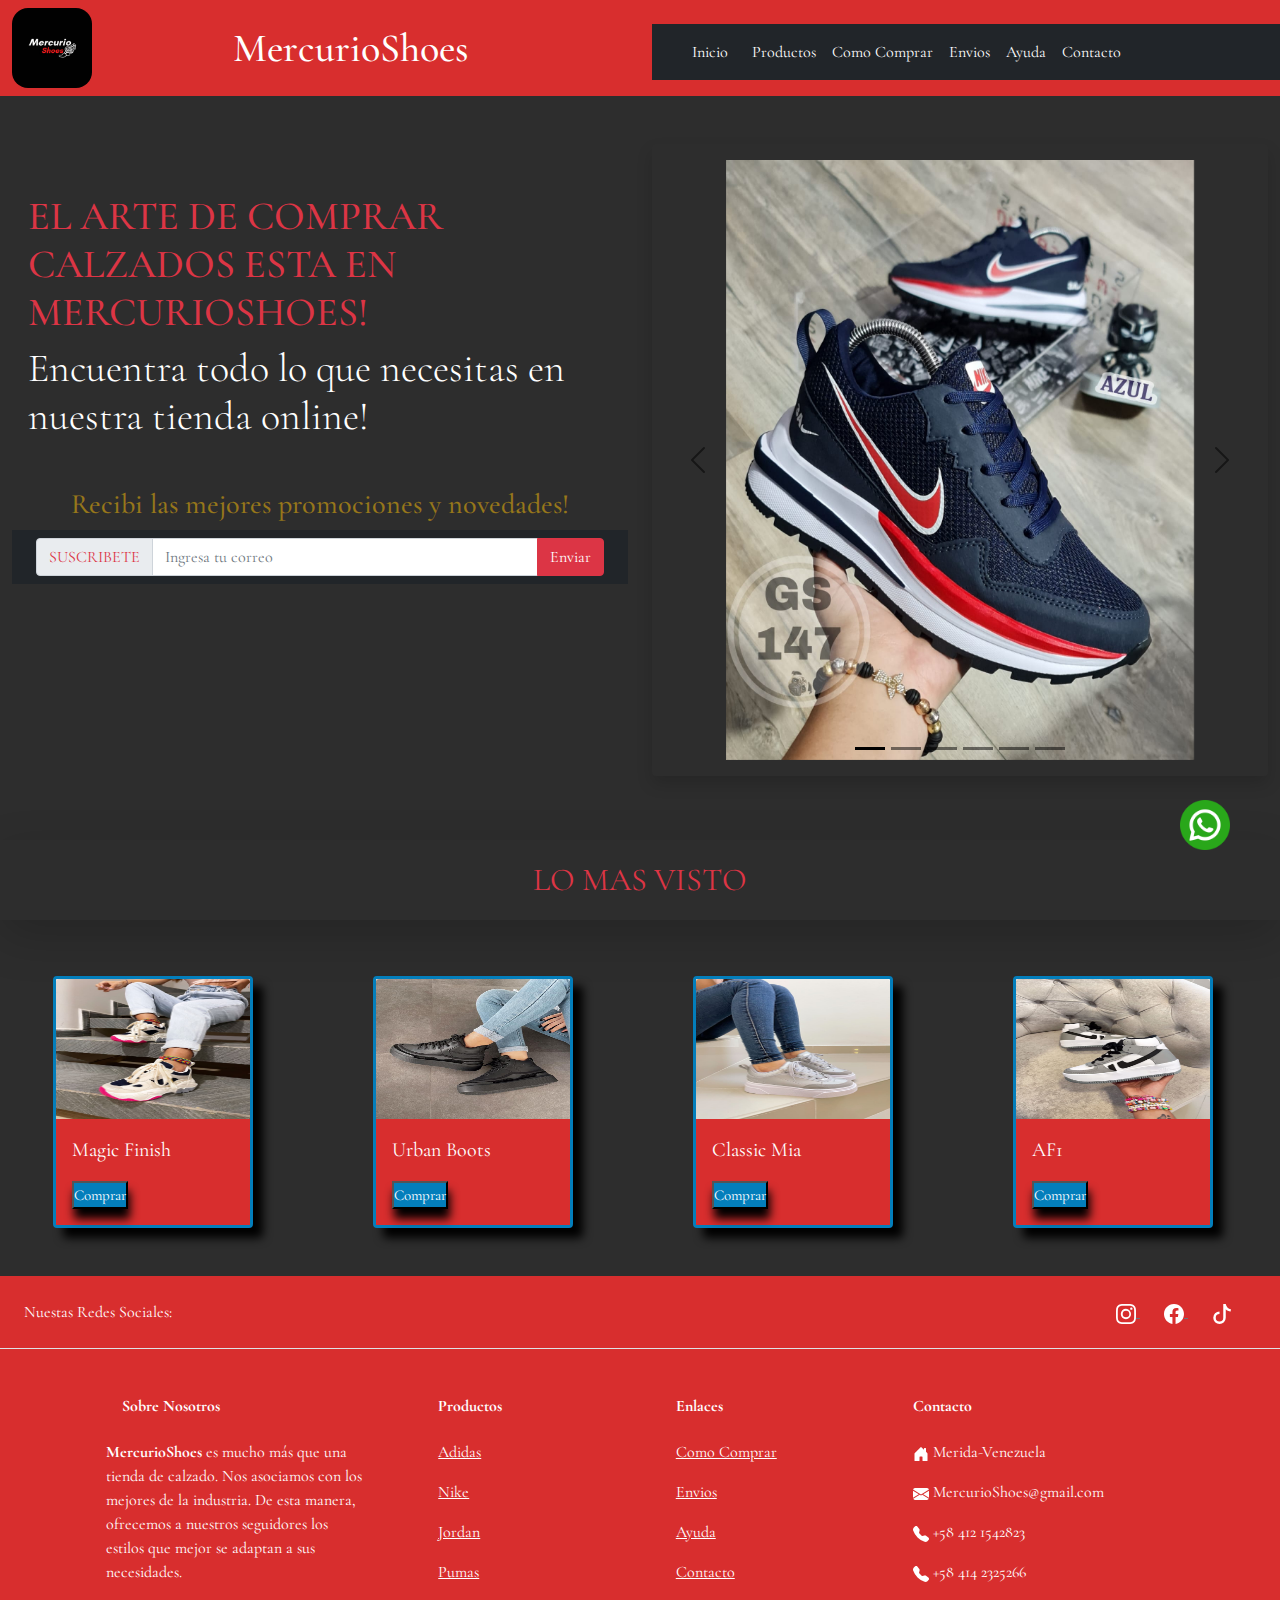
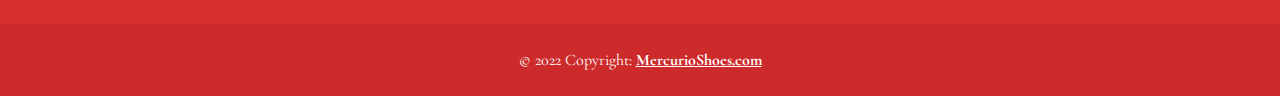
<file: index.html>
<!doctype html>
<html lang="en">
  <head>
    <!-- Required meta tags -->
    <meta charset="utf-8">
    <meta name="viewport" content="width=device-width, initial-scale=1">

    <!-- Bootstrap CSS -->
    <link href="css/bootstrap.min.css" rel="stylesheet">
    <link rel="stylesheet" href="scss/estilos.css">
    <link rel="stylesheet" href="https://cdn.jsdelivr.net/npm/bootstrap-icons@1.8.1/font/bootstrap-icons.css">
<link href="https://fonts.googleapis.com/css2?family=Cormorant+Garamond:ital,wght@0,400;1,300&family=Hubballi&family=Indie+Flower&family=Neucha&family=Permanent+Marker&family=Sacramento&family=Titillium+Web:ital,wght@1,200&display=swap" rel="stylesheet"> 
  <meta name="title" content="MercurioShoes - Calzado deportivo calzado urbano para vestir diario">
  <meta name="description" content="Bienvenido al sitio oficial de Mercurioshoes. Encontrá en esta tienda online zapatillas deportivas,urbanas,casules, creados con tecnología y diseño. ¡Conoce más!">
  <meta name="keyword" content="Mercurioshoes deporte, urbano, casual, zapatillas, botas, calzado, nike, adidas, jordan, futbol basquet, tennis, vestir, moda, estilos. En mercurioShoes tenemos las mejores variedades y amplio stock.">
  <link rel="icon" type="image/png" sizes="32x32" href="imag/icono/favicon.png">
    <title>MercurioShoes - Calzado deportivo calzado urbano para vestir diario</title>
   </head> 
 
   
   <body>

   <div class="encabezado">
   <header class="row">

    <header class="col-md-2">
    <img class="logo img-fluid" src="imag/MercurioShoes.jpg" alt="logo">
    </header>


     <header class="col-md-4">
      <h1 class="texto ps-3 pt-3 mt-2 text-start">MercurioShoes</h1>
     </header>

     <header class="col-md-6">
      <nav class="navbar navbar-expand-lg navbar-light bg-dark mt-4 mb-3">
        <div class="container-fluid">
          <a class="nav-link text-white" href="index.html">Inicio</a>
          <button class="navbar-toggler" type="button" data-bs-toggle="collapse" data-bs-target="#navbarNav" aria-controls="navbarNav" aria-expanded="false" aria-label="Toggle navigation">
            <span class="navbar-toggler-icon"></span>
          </button>
          <div class="collapse navbar-collapse" id="navbarNav">
            <ul class="navbar-nav">
              <li class="nav-item">
                <a class="nav-link active text-white" aria-current="page" href="productos.html">Productos</a>
              </li>
              <li class="nav-item">
                <a class="nav-link text-white" href="comocomprar.html">Como Comprar</a>
              </li>
              <li class="nav-item">
                <a class="nav-link text-white" href="envios.html">Envios</a>
              </li>
              <li class="nav-item">
                <a class="nav-link text-white" href="ayuda.html">Ayuda</a>
              </li>
              <li class="nav-item">
                <a class="nav-link text-white" href="contacto.html">Contacto</a>
              </li>
            </ul>
          </div>
        </div>
      </nav>
     </header>
     </header>
      </div>

     <div class="container-fluid mt-5">
      <section class="row">
       
        <section class="col-md-6">
          <h1 class="text-danger mt-5 ms-3">EL ARTE DE COMPRAR CALZADOS ESTA EN MERCURIOSHOES!</h1>
          <p class="lead text-white ms-3 display-6">
            Encuentra todo lo que necesitas en nuestra tienda online! 
          </p>
          <h3 class="mt-5 text-warning text-center" style="--bs-text-opacity: .5;">Recibi las mejores promociones y novedades!</h3>
          <nav class="navbar navbar-light bg-dark">
            <form class="container-fluid">
              <div class="input-group">
                <span class="input-group-text text-danger" id="basic-addon1">SUSCRIBETE</span>
                <input type="text" class="form-control" placeholder="Ingresa tu correo" aria-label="Username" aria-describedby="basic-addon1"><button type="button" class="btn btn-danger">Enviar</button>
              </div>
            </form>
          </nav>
        </section>

        <section class="col-md-6">
          <div id="carouselExampleDark" class="carousel carousel-dark slide text-center" data-bs-ride="carousel">
            <div class="carousel-indicators">
              <button type="button" data-bs-target="#carouselExampleDark" data-bs-slide-to="0" class="active" aria-current="true" aria-label="Slide 1"></button>
              <button type="button" data-bs-target="#carouselExampleDark" data-bs-slide-to="1" aria-label="Slide 2"></button>
              <button type="button" data-bs-target="#carouselExampleDark" data-bs-slide-to="2" aria-label="Slide 3"></button>
              <button type="button" data-bs-target="#carouselExampleDark" data-bs-slide-to="3" aria-label="Slide 4"></button>
              <button type="button" data-bs-target="#carouselExampleDark" data-bs-slide-to="4" aria-label="Slide 5"></button>
              <button type="button" data-bs-target="#carouselExampleDark" data-bs-slide-to="5" aria-label="Slide 6"></button>
            </div>
            
            <div class="carousel-inner shadow p-3 mb-5 bg-transparent rounded">
              <div class="carousel-item active" data-bs-interval="10000">
                <img class="carrusel" src="imag/hombre/nikeatres.jpeg" class="d-block w-100" alt="nikeatres">
                <div class="carousel-caption d-none d-md-block">
                </div>
              </div>

              <div class="carousel-item" data-bs-interval="2000">
                <img class="carrusel" src="imag/hombre/airjordan.jpg" class="d-block w-100" alt="airjordan">
                <div class="carousel-caption d-none d-md-block">
                </div>
              </div>

              <div class="carousel-item">
                <img  class="carrusel" src="imag/hombre/jordan.jpg" class="d-block w-100" alt="jordan">
                <div class="carousel-caption d-none d-md-block"> 
                </div>
              </div>

              <div class="carousel-item">
                <img  class="carrusel" src="imag/dama/magic.jpg" class="d-block w-100" alt="magic">
                <div class="carousel-caption d-none d-md-block">
                </div>
              </div>

              <div class="carousel-item">
                <img  class="carrusel" src="imag/dama/chicago.jpg" class="d-block w-100" alt="chicago">
                <div class="carousel-caption d-none d-md-block">
                </div>
              </div>

              <div class="carousel-item">
                <img  class="carrusel" src="imag/dama/boots.jpg" class="d-block w-100" alt="boots">
                <div class="carousel-caption d-none d-md-block">
                </div>
              </div>
            </div>
            <button class="carousel-control-prev" type="button" data-bs-target="#carouselExampleDark" data-bs-slide="prev">
              <span class="carousel-control-prev-icon" aria-hidden="true"></span>
              <span class="visually-hidden">Previous</span>
            </button>
            <button class="carousel-control-next" type="button" data-bs-target="#carouselExampleDark" data-bs-slide="next">
              <span class="carousel-control-next-icon" aria-hidden="true"></span>
              <span class="visually-hidden">Next</span>
            </button>
          </div>
    </section>
        </section>
         </div>
         
         <div class="container-flui">
          <p class="text-center text-danger fs-2 shadow-lg p-3 mb-5 bg-rounded mt-3">LO MAS VISTO</p>

          <article class="row d-flex justify-content-around">
  
            <article class="col-md-3 col-xs col-sm col-lg-2">
                <div class="card mt-2" style="width: 200px;">
                  <img src="imag/dama/magicdos.jpg" class="card-img-top" alt="magicdos">
                  <div class="card-body">
                    <p class="card-text mb-3">Magic Finish</p>
                    <button class="button"><a href="#" class="link mt-2">Comprar</a></button> 
                  </div>
                  </div>
              </article>

              
            <article class="col-md-3 col-xs col-sm col-lg-2">
              <div class="card mt-2" style="width: 200px;">
                <img src="imag/dama/urbanboots.jpg" class="card-img-top" alt="urbanboots">
                <div class="card-body">
                  <p class="card-text  mb-3">Urban Boots</p>
                  <button class="button"><a href="#" class="link mt-2">Comprar</a></button> 
              </div>
              </div>
               </article>
        
            <article class="col-md-3 col-xs col-sm col-lg-2">
              <div class="card mt-2" style="width: 200px;">
                <img src="imag/dama/classicmia.jpg" class="card-img-top" alt="classicmia">
                <div class="card-body"> 
                  <p class="card-text mb-3">Classic Mia</p>
                  <button class="button"><a href="#" class="link mt-2">Comprar</a></button> 
              </div>
              </div>
            </article>
         
            
            <article class="col-md-3 col-xs col-sm col-lg-2">
              <div class="card mt-2" style="width: 200px;">
                <img src="imag/dama/afunocorte.jpg" class="card-img-top" alt="afunocorte">
                <div class="card-body">
                  <p class="card-text mb-3">AF1</p>
                  <button class="button"><a href="#" class="link mt-2">Comprar</a></button> 
              </div>
              </div>
            </article>
          </article>
         </div>



        
         <footer class="footer text-center text-lg-start text-muted mt-5">
      <section class="d-flex justify-content-center justify-content-lg-between p-4 border-bottom">

    <div class="me-5 d-none d-lg-block">
      <span class="texto">Nuestas Redes Sociales:</span>
    </div>
    
    <div>
      <a href="#!" class="me-4 text-reset">
        <svg xmlns="http://www.w3.org/2000/svg" width="20" height="20" fill="currentColor" class="bi bi-instagram" viewBox="0 0 16 16">
          <path d="M8 0C5.829 0 5.556.01 4.703.048 3.85.088 3.269.222 2.76.42a3.917 3.917 0 0 0-1.417.923A3.927 3.927 0 0 0 .42 2.76C.222 3.268.087 3.85.048 4.7.01 5.555 0 5.827 0 8.001c0 2.172.01 2.444.048 3.297.04.852.174 1.433.372 1.942.205.526.478.972.923 1.417.444.445.89.719 1.416.923.51.198 1.09.333 1.942.372C5.555 15.99 5.827 16 8 16s2.444-.01 3.298-.048c.851-.04 1.434-.174 1.943-.372a3.916 3.916 0 0 0 1.416-.923c.445-.445.718-.891.923-1.417.197-.509.332-1.09.372-1.942C15.99 10.445 16 10.173 16 8s-.01-2.445-.048-3.299c-.04-.851-.175-1.433-.372-1.941a3.926 3.926 0 0 0-.923-1.417A3.911 3.911 0 0 0 13.24.42c-.51-.198-1.092-.333-1.943-.372C10.443.01 10.172 0 7.998 0h.003zm-.717 1.442h.718c2.136 0 2.389.007 3.232.046.78.035 1.204.166 1.486.275.373.145.64.319.92.599.28.28.453.546.598.92.11.281.24.705.275 1.485.039.843.047 1.096.047 3.231s-.008 2.389-.047 3.232c-.035.78-.166 1.203-.275 1.485a2.47 2.47 0 0 1-.599.919c-.28.28-.546.453-.92.598-.28.11-.704.24-1.485.276-.843.038-1.096.047-3.232.047s-2.39-.009-3.233-.047c-.78-.036-1.203-.166-1.485-.276a2.478 2.478 0 0 1-.92-.598 2.48 2.48 0 0 1-.6-.92c-.109-.281-.24-.705-.275-1.485-.038-.843-.046-1.096-.046-3.233 0-2.136.008-2.388.046-3.231.036-.78.166-1.204.276-1.486.145-.373.319-.64.599-.92.28-.28.546-.453.92-.598.282-.11.705-.24 1.485-.276.738-.034 1.024-.044 2.515-.045v.002zm4.988 1.328a.96.96 0 1 0 0 1.92.96.96 0 0 0 0-1.92zm-4.27 1.122a4.109 4.109 0 1 0 0 8.217 4.109 4.109 0 0 0 0-8.217zm0 1.441a2.667 2.667 0 1 1 0 5.334 2.667 2.667 0 0 1 0-5.334z"/>
        </svg>
      </a>
      <a href="#!" class="me-4 text-reset">
        <svg xmlns="http://www.w3.org/2000/svg" width="20" height="20" fill="currentColor" class="bi bi-facebook" viewBox="0 0 16 16">
          <path d="M16 8.049c0-4.446-3.582-8.05-8-8.05C3.58 0-.002 3.603-.002 8.05c0 4.017 2.926 7.347 6.75 7.951v-5.625h-2.03V8.05H6.75V6.275c0-2.017 1.195-3.131 3.022-3.131.876 0 1.791.157 1.791.157v1.98h-1.009c-.993 0-1.303.621-1.303 1.258v1.51h2.218l-.354 2.326H9.25V16c3.824-.604 6.75-3.934 6.75-7.951z"/>
        </svg>
      </a>
      <a href="" class="me-4 text-reset">
        <svg xmlns="http://www.w3.org/2000/svg" width="20" height="20" fill="currentColor" class="bi bi-tiktok" viewBox="0 0 16 16">
          <path d="M9 0h1.98c.144.715.54 1.617 1.235 2.512C12.895 3.389 13.797 4 15 4v2c-1.753 0-3.07-.814-4-1.829V11a5 5 0 1 1-5-5v2a3 3 0 1 0 3 3V0Z"/>
        </svg>
      </a>
   
  </section>
 
  <section class="">
    <div class="container text-center text-md-start mt-5">
      
      <div class="row mt-3">
        
        <div class="col-md-3 col-lg-4 col-xl-3 mx-auto">
         
          <h6 class="texto fw-bold mb-4">
            <i class="fas fa-gem me-3"></i>Sobre Nosotros
          </h6>
          <p class="texto">
            <strong class="texto">MercurioShoes</strong> es mucho más que una tienda de calzado. Nos asociamos con los mejores de la industria. De esta manera, ofrecemos a nuestros seguidores los estilos que mejor se adaptan a sus necesidades.
          </p>
        </div>
        
       
        <div class="col-md-2 col-lg-2 col-xl-2 mx-auto mb-4">
          
          <h6 class="texto fw-bold mb-4">
            Productos
          </h6>
          <p class="texto">
            <a href="productos.html" class="text-reset">Adidas</a>
          </p>
          <p class="texto">
            <a href="productos.html" class="text-reset">Nike</a>
          </p>
          <p class="texto">
            <a href="productos.html" class="text-reset">Jordan</a>
          </p>
          <p class="texto">
            <a href="productos.html" class="text-reset">Pumas</a>
          </p>
        </div>
        
        <div class="col-md-3 col-lg-2 col-xl-2 mx-auto mb-4">
          
          <h6 class="texto fw-bold mb-4">
            Enlaces
          </h6>
          <p class="texto">
            <a href="comocomprar.html" class="text-reset">Como Comprar</a>
          </p>
          <p class="texto">
            <a href="envios.html" class="text-reset">Envios</a>
          </p>
          <p class="texto">
            <a href="ayuda.html" class="text-reset">Ayuda</a>
          </p>
          <p class="texto">
            <a href="contacto.html" class="text-reset">Contacto</a>
          </p>
        </div>
        
        <div class="col-md-4 col-lg-3 col-xl-3 mx-auto mb-md-0 mb-4">
          
          <h6 class="texto fw-bold mb-4">
            Contacto
          </h6>

          <p class="texto"><svg xmlns="http://www.w3.org/2000/svg" width="16" height="16" fill="currentColor" class="bi bi-house-door-fill" viewBox="0 0 16 16">
            <path d="M6.5 14.5v-3.505c0-.245.25-.495.5-.495h2c.25 0 .5.25.5.5v3.5a.5.5 0 0 0 .5.5h4a.5.5 0 0 0 .5-.5v-7a.5.5 0 0 0-.146-.354L13 5.793V2.5a.5.5 0 0 0-.5-.5h-1a.5.5 0 0 0-.5.5v1.293L8.354 1.146a.5.5 0 0 0-.708 0l-6 6A.5.5 0 0 0 1.5 7.5v7a.5.5 0 0 0 .5.5h4a.5.5 0 0 0 .5-.5z"/>
          </svg></i> Merida-Venezuela</p>

          <p class="texto">
            <svg xmlns="http://www.w3.org/2000/svg" width="16" height="16" fill="currentColor" class="bi bi-envelope-fill" viewBox="0 0 16 16">
              <path d="M.05 3.555A2 2 0 0 1 2 2h12a2 2 0 0 1 1.95 1.555L8 8.414.05 3.555ZM0 4.697v7.104l5.803-3.558L0 4.697ZM6.761 8.83l-6.57 4.027A2 2 0 0 0 2 14h12a2 2 0 0 0 1.808-1.144l-6.57-4.027L8 9.586l-1.239-.757Zm3.436-.586L16 11.801V4.697l-5.803 3.546Z"/>
            </svg>
             MercurioShoes@gmail.com
          </p>

          <p class="texto"><svg xmlns="http://www.w3.org/2000/svg" width="16" height="16" fill="currentColor" class="bi bi-telephone-fill" viewBox="0 0 16 16">
            <path fill-rule="evenodd" d="M1.885.511a1.745 1.745 0 0 1 2.61.163L6.29 2.98c.329.423.445.974.315 1.494l-.547 2.19a.678.678 0 0 0 .178.643l2.457 2.457a.678.678 0 0 0 .644.178l2.189-.547a1.745 1.745 0 0 1 1.494.315l2.306 1.794c.829.645.905 1.87.163 2.611l-1.034 1.034c-.74.74-1.846 1.065-2.877.702a18.634 18.634 0 0 1-7.01-4.42 18.634 18.634 0 0 1-4.42-7.009c-.362-1.03-.037-2.137.703-2.877L1.885.511z"/>
          </svg></i> +58 412 1542823</p>

          <p class="texto">
            <svg xmlns="http://www.w3.org/2000/svg" width="16" height="16" fill="currentColor" class="bi bi-telephone-fill" viewBox="0 0 16 16">
            <path fill-rule="evenodd" d="M1.885.511a1.745 1.745 0 0 1 2.61.163L6.29 2.98c.329.423.445.974.315 1.494l-.547 2.19a.678.678 0 0 0 .178.643l2.457 2.457a.678.678 0 0 0 .644.178l2.189-.547a1.745 1.745 0 0 1 1.494.315l2.306 1.794c.829.645.905 1.87.163 2.611l-1.034 1.034c-.74.74-1.846 1.065-2.877.702a18.634 18.634 0 0 1-7.01-4.42 18.634 18.634 0 0 1-4.42-7.009c-.362-1.03-.037-2.137.703-2.877L1.885.511z"/>
          </svg></i> +58 414 2325266</p>

        </div>
       
      </div>
     
    </div>
  </section>
  

 
  <div class="texto text-center p-4" style="background-color: rgba(0, 0, 0, 0.05);">
    © 2022 Copyright:
    <a class="text-reset fw-bold" href="!#">MercurioShoes.com</a>
  </div>
 
    </footer>

       
    <div class="wsap">
      <a href="https://api.whatsapp.com/message/CU5WN7ROOLI5O1?autoload=1&app_absent=0" target="_blank"><img  src="imag/icono/whatsapp.png" alt="whatsapp" class="wsap"></a>
          </div>
        
  
   
   
    <!-- Option 1: Bootstrap Bundle with Popper -->
    <script src="js/bootstrap.bundle.min.js"></script>

  </body>
</html>
</file>
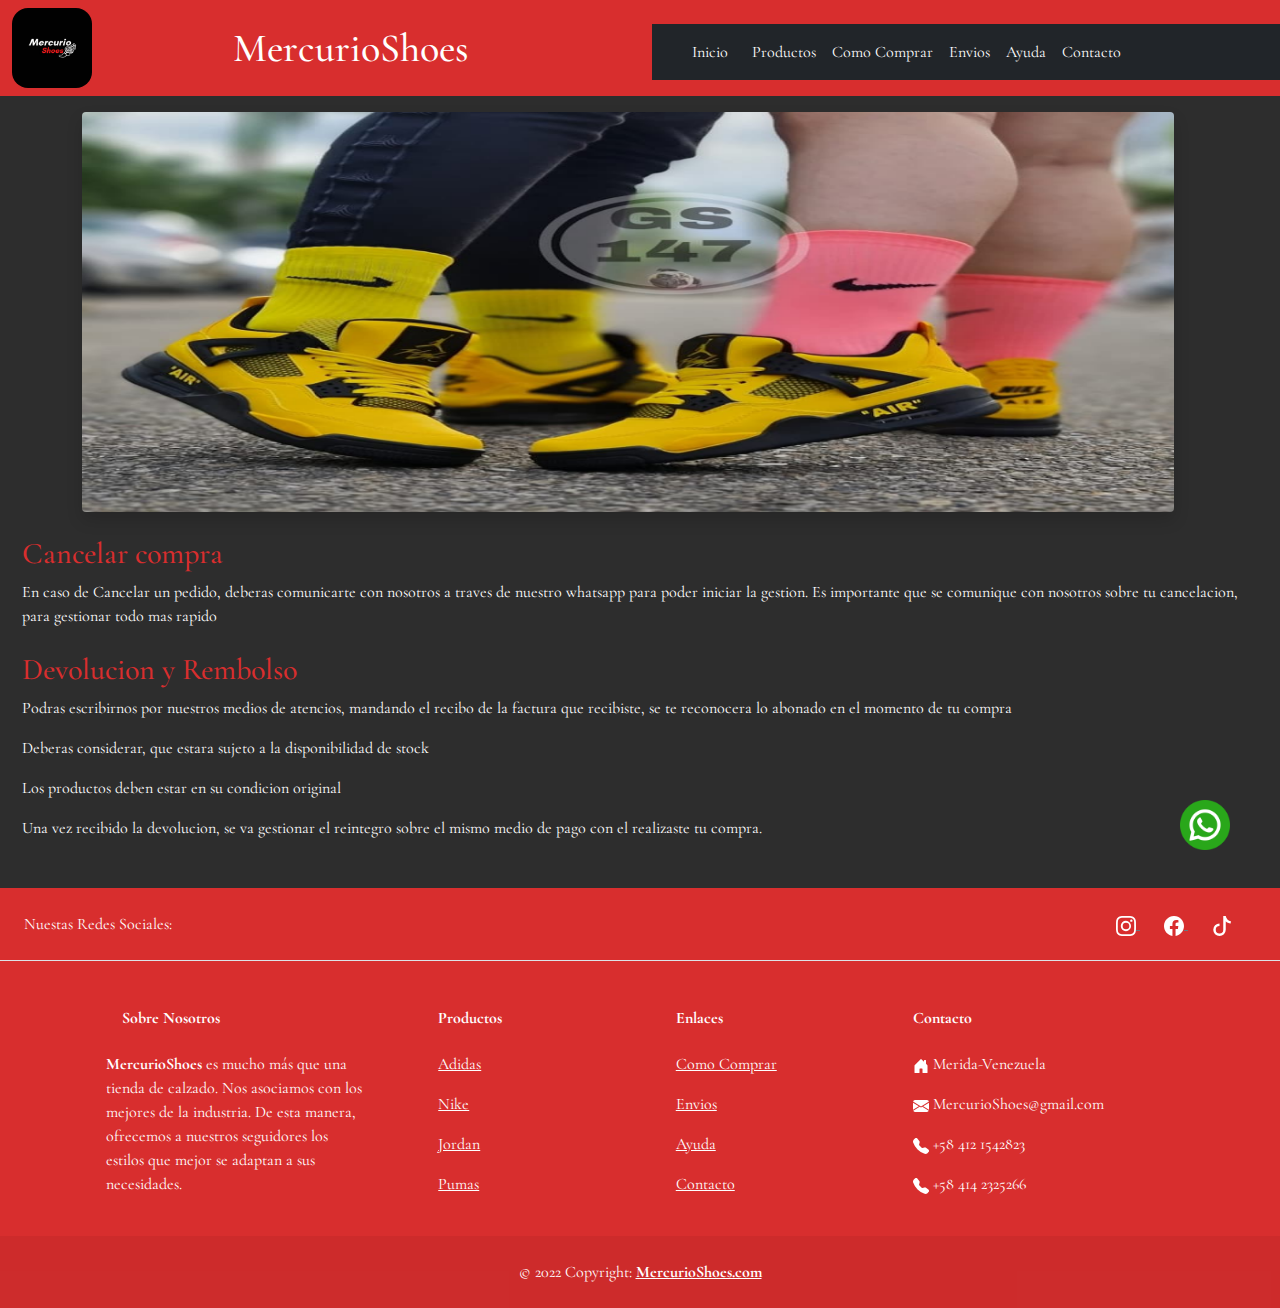
<file: ayuda.html>
<!doctype html>
<html lang="en">
  <head>
    <!-- Required meta tags -->
    <meta charset="utf-8">
    <meta name="viewport" content="width=device-width, initial-scale=1">

    <!-- Bootstrap CSS -->
    <link href="css/bootstrap.min.css" rel="stylesheet">
    <link rel="stylesheet" href="scss/estilos.css">
    <link rel="stylesheet" href="https://cdn.jsdelivr.net/npm/bootstrap-icons@1.8.1/font/bootstrap-icons.css">
<link href="https://fonts.googleapis.com/css2?family=Cormorant+Garamond:ital,wght@0,400;1,300&family=Hubballi&family=Indie+Flower&family=Neucha&family=Permanent+Marker&family=Sacramento&family=Titillium+Web:ital,wght@1,200&display=swap" rel="stylesheet"> 
 <meta name="title" content="Ayuda">
 <meta name="description" content="Ayuda MercurioShoes, ofrecemos asesorias sobre tu compra, y estado de tu pedido inmediatamente. contactanos por whatsapp, instagram, gmail.">
 <meta name="keyword" content="Mercurioshoes atencion al cliente, tienes duda con tu compra, te arrepentiste de el producto elegido?, quieres cancelarlo? quieres cambiarlo por otro producto? comunicate por nuestros canales de comunicacion y reciba asesoria!">
 <link rel="icon" type="image/png" sizes="32x32" href="imag/icono/favicon.png">
    <title>Ayuda</title>
   </head>
   
   <body>
    
    <div class="encabezado">
      <header class="row">
   
       <header class="col-md-2">
       <img class="logo img-fluid" src="imag/MercurioShoes.jpg" alt="logo">
       </header>
   
   
        <header class="col-md-4">
         <h1 class="texto ps-3 pt-3 mt-2 text-start">MercurioShoes</h1>
        </header>
   
        <header class="col-md-6">
         <nav class="navbar navbar-expand-lg navbar-light bg-dark mt-4 mb-3">
           <div class="container-fluid">
             <a class="nav-link text-white" href="index.html">Inicio</a>
             <button class="navbar-toggler" type="button" data-bs-toggle="collapse" data-bs-target="#navbarNav" aria-controls="navbarNav" aria-expanded="false" aria-label="Toggle navigation">
               <span class="navbar-toggler-icon"></span>
             </button>
             <div class="collapse navbar-collapse" id="navbarNav">
               <ul class="navbar-nav">
                 <li class="nav-item">
                   <a class="nav-link active text-white" aria-current="page" href="productos.html">Productos</a>
                 </li>
                 <li class="nav-item">
                   <a class="nav-link text-white" href="comocomprar.html">Como Comprar</a>
                 </li>
                 <li class="nav-item">
                   <a class="nav-link text-white" href="envios.html">Envios</a>
                 </li>
                 <li class="nav-item">
                   <a class="nav-link text-white" href="ayuda.html">Ayuda</a>
                 </li>
                 <li class="nav-item">
                   <a class="nav-link text-white" href="contacto.html">Contacto</a>
                 </li>
               </ul>
             </div>
           </div>
         </nav>
        </header>
        </header>
         </div>

         <div class="container mt-3">

          <article class="row">
         <article class="col-md-12">
           <div id="carouselExampleSlidesOnly" class="carousel slide" data-bs-ride="carousel">
             <div class="carousel-inner shadow bg-transparent rounded">
               <div class="carousel-item active">
                 <img src="imag/hombre/pareja.jpg" class="carruseldos d-block w-100" alt="pareja">
               </div>
               <div class="carousel-item">
                 <img src="imag/hombre/baloncesto.jpg" class="carruseldos d-block w-100" alt="baloncesto">
               </div>
   
               <div class="carousel-item">
                 <img src="imag/dama/chica.jpg" class="carruseldos d-block w-100" alt="chica">
               </div>
             </div>
           </div>
           
         </article>
          </article>

            </div>

         <article class="container-fluid">
       
                
<h3 class="subtitulos mt-4">Cancelar compra</h3>
 <p class="parrafo">En caso de Cancelar un pedido, deberas comunicarte con nosotros a traves de nuestro whatsapp para poder iniciar la gestion. Es importante que se comunique con nosotros sobre tu cancelacion, para gestionar todo mas rapido</p>
  
 <h3 class="subtitulos mt-4">Devolucion y Rembolso</h3>
   <p class="parrafo">Podras escribirnos por nuestros medios de atencios, mandando el recibo de la factura  que recibiste, se te reconocera lo abonado en el momento de tu compra</p>
   <p class="parrafo">Deberas considerar, que estara sujeto a la disponibilidad de stock</p>    
   <p class="parrafo">Los productos deben estar en su condicion original</p>
   <p class="parrafo">Una vez recibido la devolucion, se va gestionar el reintegro sobre el mismo medio de pago con el realizaste tu compra.</p>

      </article>
    




      <footer class="footer text-center text-lg-start text-muted mt-5">
  
        <section
          class="d-flex justify-content-center justify-content-lg-between p-4 border-bottom">
         
          <div class="me-5 d-none d-lg-block">
            <span class="texto">Nuestas Redes Sociales:</span>
          </div>
          
          <div>
            <a href="#!" class="me-4 text-reset">
              <svg xmlns="http://www.w3.org/2000/svg" width="20" height="20" fill="currentColor" class="bi bi-instagram" viewBox="0 0 16 16">
                <path d="M8 0C5.829 0 5.556.01 4.703.048 3.85.088 3.269.222 2.76.42a3.917 3.917 0 0 0-1.417.923A3.927 3.927 0 0 0 .42 2.76C.222 3.268.087 3.85.048 4.7.01 5.555 0 5.827 0 8.001c0 2.172.01 2.444.048 3.297.04.852.174 1.433.372 1.942.205.526.478.972.923 1.417.444.445.89.719 1.416.923.51.198 1.09.333 1.942.372C5.555 15.99 5.827 16 8 16s2.444-.01 3.298-.048c.851-.04 1.434-.174 1.943-.372a3.916 3.916 0 0 0 1.416-.923c.445-.445.718-.891.923-1.417.197-.509.332-1.09.372-1.942C15.99 10.445 16 10.173 16 8s-.01-2.445-.048-3.299c-.04-.851-.175-1.433-.372-1.941a3.926 3.926 0 0 0-.923-1.417A3.911 3.911 0 0 0 13.24.42c-.51-.198-1.092-.333-1.943-.372C10.443.01 10.172 0 7.998 0h.003zm-.717 1.442h.718c2.136 0 2.389.007 3.232.046.78.035 1.204.166 1.486.275.373.145.64.319.92.599.28.28.453.546.598.92.11.281.24.705.275 1.485.039.843.047 1.096.047 3.231s-.008 2.389-.047 3.232c-.035.78-.166 1.203-.275 1.485a2.47 2.47 0 0 1-.599.919c-.28.28-.546.453-.92.598-.28.11-.704.24-1.485.276-.843.038-1.096.047-3.232.047s-2.39-.009-3.233-.047c-.78-.036-1.203-.166-1.485-.276a2.478 2.478 0 0 1-.92-.598 2.48 2.48 0 0 1-.6-.92c-.109-.281-.24-.705-.275-1.485-.038-.843-.046-1.096-.046-3.233 0-2.136.008-2.388.046-3.231.036-.78.166-1.204.276-1.486.145-.373.319-.64.599-.92.28-.28.546-.453.92-.598.282-.11.705-.24 1.485-.276.738-.034 1.024-.044 2.515-.045v.002zm4.988 1.328a.96.96 0 1 0 0 1.92.96.96 0 0 0 0-1.92zm-4.27 1.122a4.109 4.109 0 1 0 0 8.217 4.109 4.109 0 0 0 0-8.217zm0 1.441a2.667 2.667 0 1 1 0 5.334 2.667 2.667 0 0 1 0-5.334z"/>
              </svg>
            </a>
            <a href="#!" class="me-4 text-reset">
              <svg xmlns="http://www.w3.org/2000/svg" width="20" height="20" fill="currentColor" class="bi bi-facebook" viewBox="0 0 16 16">
                <path d="M16 8.049c0-4.446-3.582-8.05-8-8.05C3.58 0-.002 3.603-.002 8.05c0 4.017 2.926 7.347 6.75 7.951v-5.625h-2.03V8.05H6.75V6.275c0-2.017 1.195-3.131 3.022-3.131.876 0 1.791.157 1.791.157v1.98h-1.009c-.993 0-1.303.621-1.303 1.258v1.51h2.218l-.354 2.326H9.25V16c3.824-.604 6.75-3.934 6.75-7.951z"/>
              </svg>
            </a>
            <a href="" class="me-4 text-reset">
              <svg xmlns="http://www.w3.org/2000/svg" width="20" height="20" fill="currentColor" class="bi bi-tiktok" viewBox="0 0 16 16">
                <path d="M9 0h1.98c.144.715.54 1.617 1.235 2.512C12.895 3.389 13.797 4 15 4v2c-1.753 0-3.07-.814-4-1.829V11a5 5 0 1 1-5-5v2a3 3 0 1 0 3 3V0Z"/>
              </svg>
            </a>
         
        </section>
       
        <section class="">
          <div class="container text-center text-md-start mt-5">
            
            <div class="row mt-3">
              
              <div class="col-md-3 col-lg-4 col-xl-3 mx-auto">
               
                <h6 class="texto fw-bold mb-4">
                  <i class="fas fa-gem me-3"></i>Sobre Nosotros
                </h6>
                <p class="texto">
                  <strong class="texto">MercurioShoes</strong> es mucho más que una tienda de calzado. Nos asociamos con los mejores de la industria. De esta manera, ofrecemos a nuestros seguidores los estilos que mejor se adaptan a sus necesidades.
                </p>
              </div>
              
             
              <div class="col-md-2 col-lg-2 col-xl-2 mx-auto mb-4">
                
                <h6 class="texto fw-bold mb-4">
                  Productos
                </h6>
                <p class="texto">
                  <a href="productos.html" class="text-reset">Adidas</a>
                </p>
                <p class="texto">
                  <a href="productos.html" class="text-reset">Nike</a>
                </p>
                <p class="texto">
                  <a href="productos.html" class="text-reset">Jordan</a>
                </p>
                <p class="texto">
                  <a href="productos.html" class="text-reset">Pumas</a>
                </p>
              </div>
              
              <div class="col-md-3 col-lg-2 col-xl-2 mx-auto mb-4">
                
                <h6 class="texto fw-bold mb-4">
                  Enlaces
                </h6>
                <p class="texto">
                  <a href="comocomprar.html" class="text-reset">Como Comprar</a>
                </p>
                <p class="texto">
                  <a href="envios.html" class="text-reset">Envios</a>
                </p>
                <p class="texto">
                  <a href="ayuda.html" class="text-reset">Ayuda</a>
                </p>
                <p class="texto">
                  <a href="contacto.html" class="text-reset">Contacto</a>
                </p>
              </div>
              
              <div class="col-md-4 col-lg-3 col-xl-3 mx-auto mb-md-0 mb-4">
                
                <h6 class="texto fw-bold mb-4">
                  Contacto
                </h6>
      
                <p class="texto"><svg xmlns="http://www.w3.org/2000/svg" width="16" height="16" fill="currentColor" class="bi bi-house-door-fill" viewBox="0 0 16 16">
                  <path d="M6.5 14.5v-3.505c0-.245.25-.495.5-.495h2c.25 0 .5.25.5.5v3.5a.5.5 0 0 0 .5.5h4a.5.5 0 0 0 .5-.5v-7a.5.5 0 0 0-.146-.354L13 5.793V2.5a.5.5 0 0 0-.5-.5h-1a.5.5 0 0 0-.5.5v1.293L8.354 1.146a.5.5 0 0 0-.708 0l-6 6A.5.5 0 0 0 1.5 7.5v7a.5.5 0 0 0 .5.5h4a.5.5 0 0 0 .5-.5z"/>
                </svg></i> Merida-Venezuela</p>
      
                <p class="texto">
                  <svg xmlns="http://www.w3.org/2000/svg" width="16" height="16" fill="currentColor" class="bi bi-envelope-fill" viewBox="0 0 16 16">
                    <path d="M.05 3.555A2 2 0 0 1 2 2h12a2 2 0 0 1 1.95 1.555L8 8.414.05 3.555ZM0 4.697v7.104l5.803-3.558L0 4.697ZM6.761 8.83l-6.57 4.027A2 2 0 0 0 2 14h12a2 2 0 0 0 1.808-1.144l-6.57-4.027L8 9.586l-1.239-.757Zm3.436-.586L16 11.801V4.697l-5.803 3.546Z"/>
                  </svg>
                   MercurioShoes@gmail.com
                </p>
      
                <p class="texto"><svg xmlns="http://www.w3.org/2000/svg" width="16" height="16" fill="currentColor" class="bi bi-telephone-fill" viewBox="0 0 16 16">
                  <path fill-rule="evenodd" d="M1.885.511a1.745 1.745 0 0 1 2.61.163L6.29 2.98c.329.423.445.974.315 1.494l-.547 2.19a.678.678 0 0 0 .178.643l2.457 2.457a.678.678 0 0 0 .644.178l2.189-.547a1.745 1.745 0 0 1 1.494.315l2.306 1.794c.829.645.905 1.87.163 2.611l-1.034 1.034c-.74.74-1.846 1.065-2.877.702a18.634 18.634 0 0 1-7.01-4.42 18.634 18.634 0 0 1-4.42-7.009c-.362-1.03-.037-2.137.703-2.877L1.885.511z"/>
                </svg></i> +58 412 1542823</p>
      
                <p class="texto">
                  <svg xmlns="http://www.w3.org/2000/svg" width="16" height="16" fill="currentColor" class="bi bi-telephone-fill" viewBox="0 0 16 16">
                  <path fill-rule="evenodd" d="M1.885.511a1.745 1.745 0 0 1 2.61.163L6.29 2.98c.329.423.445.974.315 1.494l-.547 2.19a.678.678 0 0 0 .178.643l2.457 2.457a.678.678 0 0 0 .644.178l2.189-.547a1.745 1.745 0 0 1 1.494.315l2.306 1.794c.829.645.905 1.87.163 2.611l-1.034 1.034c-.74.74-1.846 1.065-2.877.702a18.634 18.634 0 0 1-7.01-4.42 18.634 18.634 0 0 1-4.42-7.009c-.362-1.03-.037-2.137.703-2.877L1.885.511z"/>
                </svg></i> +58 414 2325266</p>
      
              </div>
             
            </div>
           
          </div>
        </section>
        
      
       
        <div class="texto text-center p-4" style="background-color: rgba(0, 0, 0, 0.05);">
          © 2022 Copyright:
          <a class="text-reset fw-bold" href="!#">MercurioShoes.com</a>
        </div>
       
          </footer>


    <div class="wsap">
      <a href="https://api.whatsapp.com/message/CU5WN7ROOLI5O1?autoload=1&app_absent=0" target="_blank"><img  src="imag/icono/whatsapp.png" alt="whatsapp" class="wsap"></a>
          </div>


           


  <!-- Option 1: Bootstrap Bundle with Popper -->
  <script src="js/bootstrap.bundle.min.js"></script>

</body>
</html>
</file>
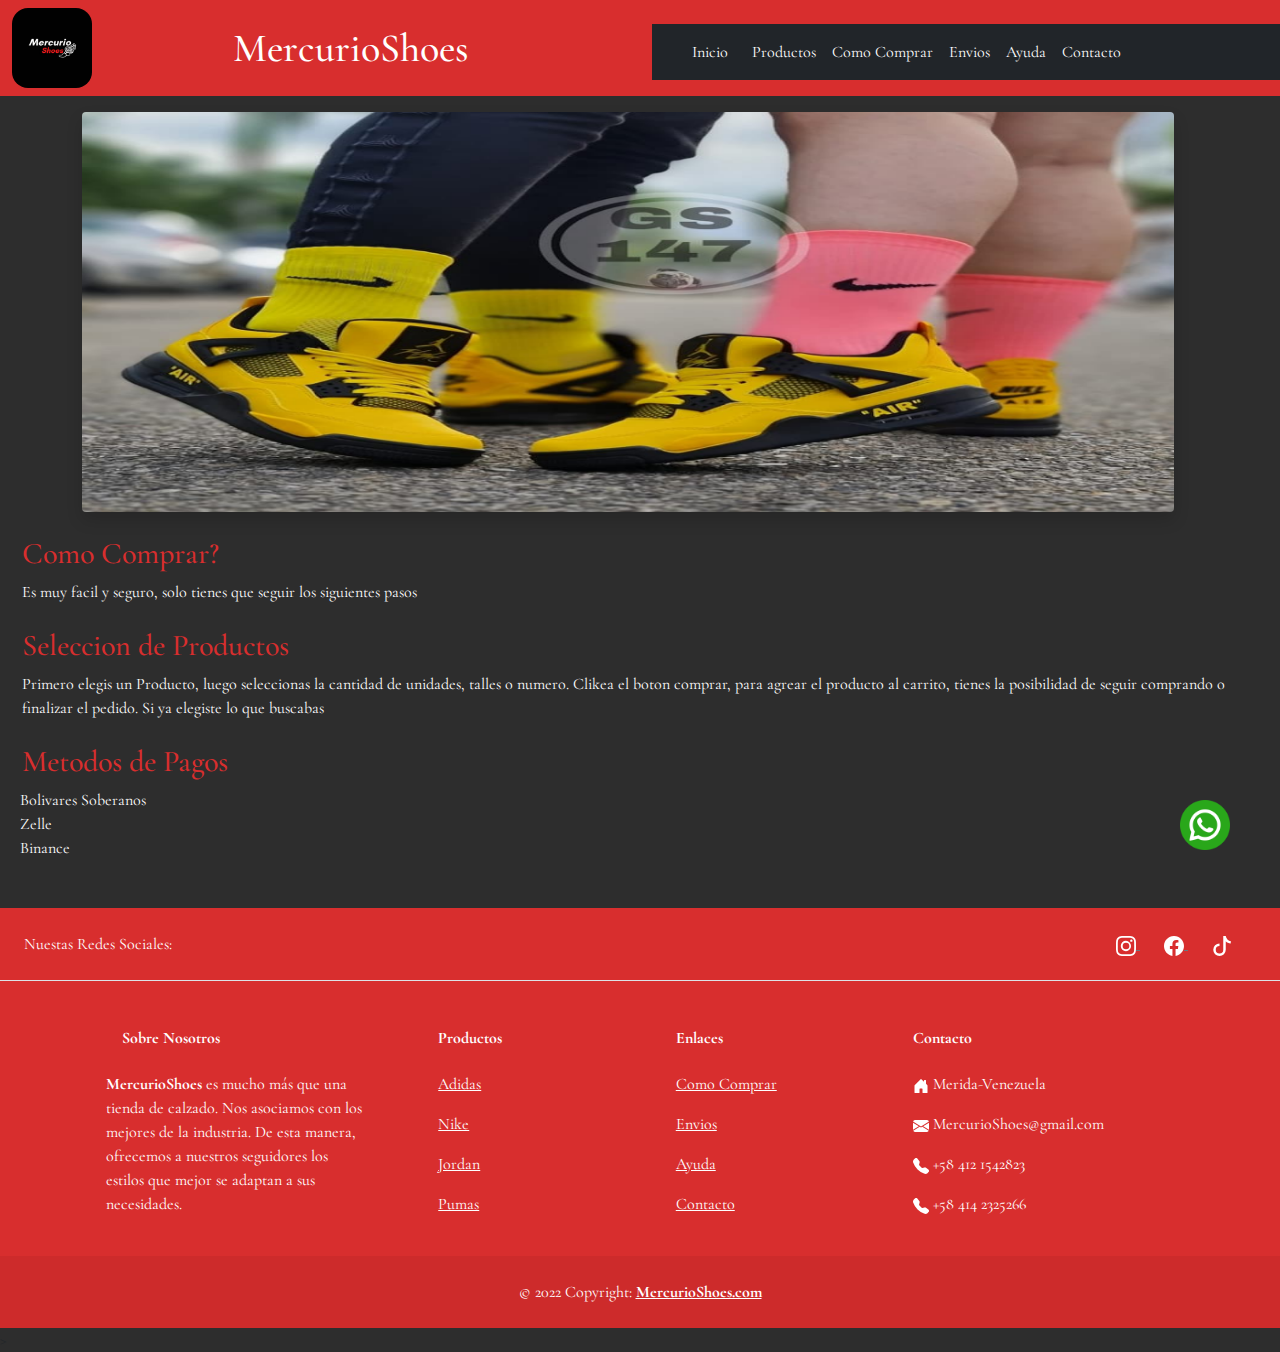
<file: comocomprar.html>
<!doctype html>
<html lang="en">
  <head>
    <!-- Required meta tags -->
    <meta charset="utf-8">
    <meta name="viewport" content="width=device-width, initial-scale=1">

    <!-- Bootstrap CSS -->
    <link href="css/bootstrap.min.css" rel="stylesheet">
    <link rel="stylesheet" href="scss/estilos.css">
    <link rel="stylesheet" href="https://cdn.jsdelivr.net/npm/bootstrap-icons@1.8.1/font/bootstrap-icons.css">
<link href="https://fonts.googleapis.com/css2?family=Cormorant+Garamond:ital,wght@0,400;1,300&family=Hubballi&family=Indie+Flower&family=Neucha&family=Permanent+Marker&family=Sacramento&family=Titillium+Web:ital,wght@1,200&display=swap" rel="stylesheet"> 
 <meta name="title" content="Como comprar">
 <meta name="description" content="MercurioShoes ofrece productos innovadores, experiencias y servicios para inspirar a  todo el mundo.. Paga en Bolivares soberanos, zelle o binance y reciba tu compra en todo el pais. Conoce las ofertas de MercurioShoes">
 <meta name="keyword" content="Enterate antes cada lanzamiento de mercurioshoes, si Buscás nuevas tendencias y estar en movimiento, ¡En MercurioShoes Está lo que Querés! Conocé Todas Nuestras Ofertas. Comprá Online.">
 <link rel="icon" type="image/png" sizes="32x32" href="imag/icono/favicon.png">
    <title>Como comprar</title>
   </head>
   
   <body>
    
    <div class="encabezado">
      <header class="row">
   
       <header class="col-md-2">
       <img class="logo img-fluid" src="imag/MercurioShoes.jpg" alt="logo">
       </header>
   
   
        <header class="col-md-4">
         <h1 class="texto ps-3 pt-3 mt-2 text-start">MercurioShoes</h1>
        </header>
   
        <header class="col-md-6">
         <nav class="navbar navbar-expand-lg navbar-light bg-dark mt-4 mb-3">
           <div class="container-fluid">
             <a class="nav-link text-white" href="index.html">Inicio</a>
             <button class="navbar-toggler" type="button" data-bs-toggle="collapse" data-bs-target="#navbarNav" aria-controls="navbarNav" aria-expanded="false" aria-label="Toggle navigation">
               <span class="navbar-toggler-icon"></span>
             </button>
             <div class="collapse navbar-collapse" id="navbarNav">
               <ul class="navbar-nav">
                 <li class="nav-item">
                   <a class="nav-link active text-white" aria-current="page" href="productos.html">Productos</a>
                 </li>
                 <li class="nav-item">
                   <a class="nav-link text-white" href="comocomprar.html">Como Comprar</a>
                 </li>
                 <li class="nav-item">
                   <a class="nav-link text-white" href="envios.html">Envios</a>
                 </li>
                 <li class="nav-item">
                   <a class="nav-link text-white" href="ayuda.html">Ayuda</a>
                 </li>
                 <li class="nav-item">
                   <a class="nav-link text-white" href="contacto.html">Contacto</a>
                 </li>
               </ul>
             </div>
           </div>
         </nav>
        </header>
        </header>
         </div>

         <div class="container mt-3">

          <article class="row">
         <article class="col-md-12">
           <div id="carouselExampleSlidesOnly" class="carousel slide" data-bs-ride="carousel">
             <div class="carousel-inner shadow bg-transparent rounded">
               <div class="carousel-item active">
                 <img src="imag/hombre/pareja.jpg" class="carruseldos d-block w-100" alt="pareja">
               </div>
               <div class="carousel-item">
                 <img src="imag/hombre/baloncesto.jpg" class="carruseldos d-block w-100" alt="baloncesto">
               </div>
   
               <div class="carousel-item">
                 <img src="imag/dama/chica.jpg" class="carruseldos d-block w-100" alt="chica">
               </div>
             </div>
           </div>
           
         
   
         </article>
          </article>
            </div>

             <article class="container-fluid">
                      <h3 class="subtitulos mt-4">Como Comprar?</h3>
                      <p class="parrafo">Es muy facil y seguro, solo tienes que seguir los siguientes pasos</p>

                      <h3 class="subtitulos mt-4">Seleccion de Productos</h3>
                      <p class="parrafo">Primero elegis un Producto, luego seleccionas la cantidad de unidades, talles o numero. Clikea el boton comprar, para agrear el producto al carrito, tienes la posibilidad de seguir comprando o finalizar el pedido. 
                        Si ya elegiste lo que buscabas</p>

                    
                      <h3 class="subtitulos mt-4">Metodos de Pagos</h3>
                      <ol class="list-group">
                          <li class="list-group text-white ms-2">Bolivares Soberanos</li>
                          <li class="list-group text-white ms-2">Zelle</li>
                         <li class="list-group text-white ms-2">Binance</li>
                      </ol>
                    
                  </div>
                </article>
                

                <footer class="footer text-center text-lg-start text-muted mt-5">
  
                  <section
                    class="d-flex justify-content-center justify-content-lg-between p-4 border-bottom">
                   
                    <div class="me-5 d-none d-lg-block">
                      <span class="texto">Nuestas Redes Sociales:</span>
                    </div>
                    
                    <div>
                      <a href="#!" class="me-4 text-reset">
                        <svg xmlns="http://www.w3.org/2000/svg" width="20" height="20" fill="currentColor" class="bi bi-instagram" viewBox="0 0 16 16">
                          <path d="M8 0C5.829 0 5.556.01 4.703.048 3.85.088 3.269.222 2.76.42a3.917 3.917 0 0 0-1.417.923A3.927 3.927 0 0 0 .42 2.76C.222 3.268.087 3.85.048 4.7.01 5.555 0 5.827 0 8.001c0 2.172.01 2.444.048 3.297.04.852.174 1.433.372 1.942.205.526.478.972.923 1.417.444.445.89.719 1.416.923.51.198 1.09.333 1.942.372C5.555 15.99 5.827 16 8 16s2.444-.01 3.298-.048c.851-.04 1.434-.174 1.943-.372a3.916 3.916 0 0 0 1.416-.923c.445-.445.718-.891.923-1.417.197-.509.332-1.09.372-1.942C15.99 10.445 16 10.173 16 8s-.01-2.445-.048-3.299c-.04-.851-.175-1.433-.372-1.941a3.926 3.926 0 0 0-.923-1.417A3.911 3.911 0 0 0 13.24.42c-.51-.198-1.092-.333-1.943-.372C10.443.01 10.172 0 7.998 0h.003zm-.717 1.442h.718c2.136 0 2.389.007 3.232.046.78.035 1.204.166 1.486.275.373.145.64.319.92.599.28.28.453.546.598.92.11.281.24.705.275 1.485.039.843.047 1.096.047 3.231s-.008 2.389-.047 3.232c-.035.78-.166 1.203-.275 1.485a2.47 2.47 0 0 1-.599.919c-.28.28-.546.453-.92.598-.28.11-.704.24-1.485.276-.843.038-1.096.047-3.232.047s-2.39-.009-3.233-.047c-.78-.036-1.203-.166-1.485-.276a2.478 2.478 0 0 1-.92-.598 2.48 2.48 0 0 1-.6-.92c-.109-.281-.24-.705-.275-1.485-.038-.843-.046-1.096-.046-3.233 0-2.136.008-2.388.046-3.231.036-.78.166-1.204.276-1.486.145-.373.319-.64.599-.92.28-.28.546-.453.92-.598.282-.11.705-.24 1.485-.276.738-.034 1.024-.044 2.515-.045v.002zm4.988 1.328a.96.96 0 1 0 0 1.92.96.96 0 0 0 0-1.92zm-4.27 1.122a4.109 4.109 0 1 0 0 8.217 4.109 4.109 0 0 0 0-8.217zm0 1.441a2.667 2.667 0 1 1 0 5.334 2.667 2.667 0 0 1 0-5.334z"/>
                        </svg>
                      </a>
                      <a href="#!" class="me-4 text-reset">
                        <svg xmlns="http://www.w3.org/2000/svg" width="20" height="20" fill="currentColor" class="bi bi-facebook" viewBox="0 0 16 16">
                          <path d="M16 8.049c0-4.446-3.582-8.05-8-8.05C3.58 0-.002 3.603-.002 8.05c0 4.017 2.926 7.347 6.75 7.951v-5.625h-2.03V8.05H6.75V6.275c0-2.017 1.195-3.131 3.022-3.131.876 0 1.791.157 1.791.157v1.98h-1.009c-.993 0-1.303.621-1.303 1.258v1.51h2.218l-.354 2.326H9.25V16c3.824-.604 6.75-3.934 6.75-7.951z"/>
                        </svg>
                      </a>
                      <a href="" class="me-4 text-reset">
                        <svg xmlns="http://www.w3.org/2000/svg" width="20" height="20" fill="currentColor" class="bi bi-tiktok" viewBox="0 0 16 16">
                          <path d="M9 0h1.98c.144.715.54 1.617 1.235 2.512C12.895 3.389 13.797 4 15 4v2c-1.753 0-3.07-.814-4-1.829V11a5 5 0 1 1-5-5v2a3 3 0 1 0 3 3V0Z"/>
                        </svg>
                      </a>
                   
                  </section>
                 
                  <section class="">
                    <div class="container text-center text-md-start mt-5">
                      
                      <div class="row mt-3">
                        
                        <div class="col-md-3 col-lg-4 col-xl-3 mx-auto">
                         
                          <h6 class="texto fw-bold mb-4">
                            <i class="fas fa-gem me-3"></i>Sobre Nosotros
                          </h6>
                          <p class="texto">
                            <strong class="texto">MercurioShoes</strong> es mucho más que una tienda de calzado. Nos asociamos con los mejores de la industria. De esta manera, ofrecemos a nuestros seguidores los estilos que mejor se adaptan a sus necesidades.
                          </p>
                        </div>
                        
                       
                        <div class="col-md-2 col-lg-2 col-xl-2 mx-auto mb-4">
                          
                          <h6 class="texto fw-bold mb-4">
                            Productos
                          </h6>
                          <p class="texto">
                            <a href="productos.html" class="text-reset">Adidas</a>
                          </p>
                          <p class="texto">
                            <a href="productos.html" class="text-reset">Nike</a>
                          </p>
                          <p class="texto">
                            <a href="productos.html" class="text-reset">Jordan</a>
                          </p>
                          <p class="texto">
                            <a href="productos.html" class="text-reset">Pumas</a>
                          </p>
                        </div>
                        
                        <div class="col-md-3 col-lg-2 col-xl-2 mx-auto mb-4">
                          
                          <h6 class="texto fw-bold mb-4">
                            Enlaces
                          </h6>
                          <p class="texto">
                            <a href="comocomprar.html" class="text-reset">Como Comprar</a>
                          </p>
                          <p class="texto">
                            <a href="envios.html" class="text-reset">Envios</a>
                          </p>
                          <p class="texto">
                            <a href="ayuda.html" class="text-reset">Ayuda</a>
                          </p>
                          <p class="texto">
                            <a href="contacto.html" class="text-reset">Contacto</a>
                          </p>
                        </div>
                        
                        <div class="col-md-4 col-lg-3 col-xl-3 mx-auto mb-md-0 mb-4">
                          
                          <h6 class="texto fw-bold mb-4">
                            Contacto
                          </h6>
                
                          <p class="texto"><svg xmlns="http://www.w3.org/2000/svg" width="16" height="16" fill="currentColor" class="bi bi-house-door-fill" viewBox="0 0 16 16">
                            <path d="M6.5 14.5v-3.505c0-.245.25-.495.5-.495h2c.25 0 .5.25.5.5v3.5a.5.5 0 0 0 .5.5h4a.5.5 0 0 0 .5-.5v-7a.5.5 0 0 0-.146-.354L13 5.793V2.5a.5.5 0 0 0-.5-.5h-1a.5.5 0 0 0-.5.5v1.293L8.354 1.146a.5.5 0 0 0-.708 0l-6 6A.5.5 0 0 0 1.5 7.5v7a.5.5 0 0 0 .5.5h4a.5.5 0 0 0 .5-.5z"/>
                          </svg></i> Merida-Venezuela</p>
                
                          <p class="texto">
                            <svg xmlns="http://www.w3.org/2000/svg" width="16" height="16" fill="currentColor" class="bi bi-envelope-fill" viewBox="0 0 16 16">
                              <path d="M.05 3.555A2 2 0 0 1 2 2h12a2 2 0 0 1 1.95 1.555L8 8.414.05 3.555ZM0 4.697v7.104l5.803-3.558L0 4.697ZM6.761 8.83l-6.57 4.027A2 2 0 0 0 2 14h12a2 2 0 0 0 1.808-1.144l-6.57-4.027L8 9.586l-1.239-.757Zm3.436-.586L16 11.801V4.697l-5.803 3.546Z"/>
                            </svg>
                             MercurioShoes@gmail.com
                          </p>
                
                          <p class="texto"><svg xmlns="http://www.w3.org/2000/svg" width="16" height="16" fill="currentColor" class="bi bi-telephone-fill" viewBox="0 0 16 16">
                            <path fill-rule="evenodd" d="M1.885.511a1.745 1.745 0 0 1 2.61.163L6.29 2.98c.329.423.445.974.315 1.494l-.547 2.19a.678.678 0 0 0 .178.643l2.457 2.457a.678.678 0 0 0 .644.178l2.189-.547a1.745 1.745 0 0 1 1.494.315l2.306 1.794c.829.645.905 1.87.163 2.611l-1.034 1.034c-.74.74-1.846 1.065-2.877.702a18.634 18.634 0 0 1-7.01-4.42 18.634 18.634 0 0 1-4.42-7.009c-.362-1.03-.037-2.137.703-2.877L1.885.511z"/>
                          </svg></i> +58 412 1542823</p>
                
                          <p class="texto">
                            <svg xmlns="http://www.w3.org/2000/svg" width="16" height="16" fill="currentColor" class="bi bi-telephone-fill" viewBox="0 0 16 16">
                            <path fill-rule="evenodd" d="M1.885.511a1.745 1.745 0 0 1 2.61.163L6.29 2.98c.329.423.445.974.315 1.494l-.547 2.19a.678.678 0 0 0 .178.643l2.457 2.457a.678.678 0 0 0 .644.178l2.189-.547a1.745 1.745 0 0 1 1.494.315l2.306 1.794c.829.645.905 1.87.163 2.611l-1.034 1.034c-.74.74-1.846 1.065-2.877.702a18.634 18.634 0 0 1-7.01-4.42 18.634 18.634 0 0 1-4.42-7.009c-.362-1.03-.037-2.137.703-2.877L1.885.511z"/>
                          </svg></i> +58 414 2325266</p>
                
                        </div>
                       
                      </div>
                     
                    </div>
                  </section>
                  
                
                 
                  <div class="texto text-center p-4" style="background-color: rgba(0, 0, 0, 0.05);">
                    © 2022 Copyright:
                    <a class="text-reset fw-bold" href="!#">MercurioShoes.com</a>
                  </div>
                 
                    </footer>>



    <div class="wsap">
      <a href="https://api.whatsapp.com/message/CU5WN7ROOLI5O1?autoload=1&app_absent=0" target="_blank"><img  src="imag/icono/whatsapp.png" alt="whatsapp" class="wsap"></a>
          </div>


           


  <!-- Option 1: Bootstrap Bundle with Popper -->
  <script src="js/bootstrap.bundle.min.js"></script>

</body>
</html>
</file>
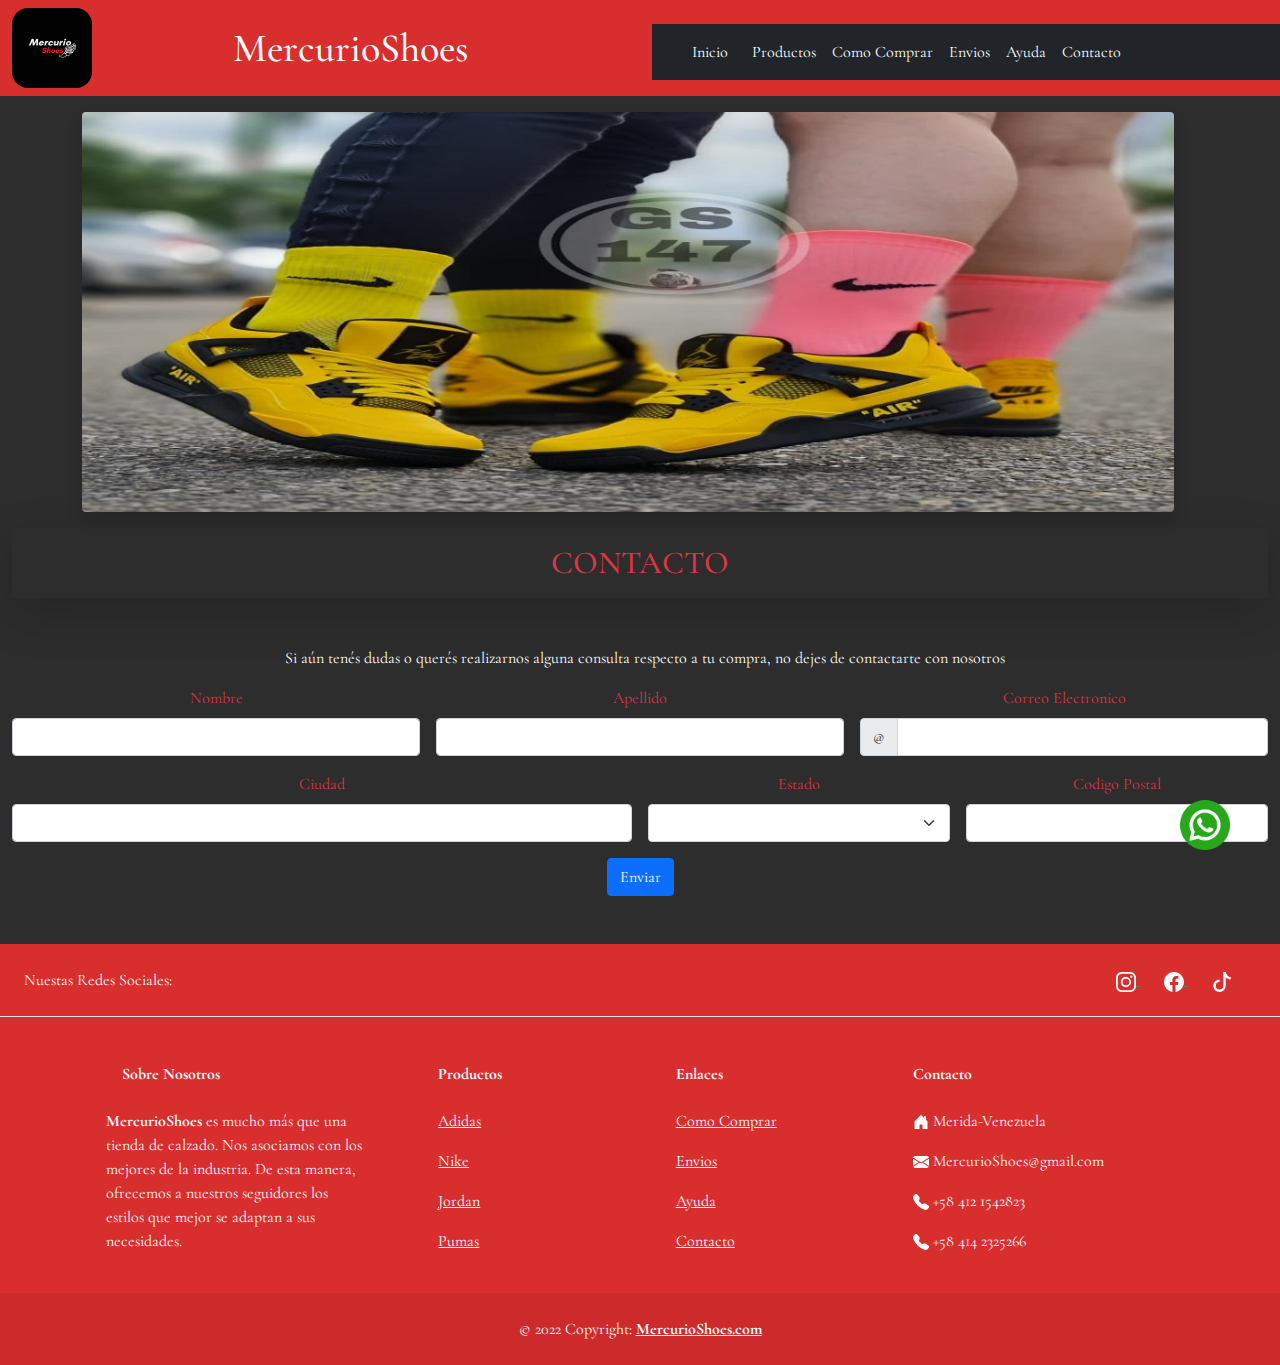
<file: contacto.html>
<!doctype html>
<html lang="en">
  <head>
    <!-- Required meta tags -->
    <meta charset="utf-8">
    <meta name="viewport" content="width=device-width, initial-scale=1">

    <!-- Bootstrap CSS -->
    <link href="css/bootstrap.min.css" rel="stylesheet">
    <link rel="stylesheet" href="scss/estilos.css">
    <link rel="stylesheet" href="https://cdn.jsdelivr.net/npm/bootstrap-icons@1.8.1/font/bootstrap-icons.css">
<link href="https://fonts.googleapis.com/css2?family=Cormorant+Garamond:ital,wght@0,400;1,300&family=Hubballi&family=Indie+Flower&family=Neucha&family=Permanent+Marker&family=Sacramento&family=Titillium+Web:ital,wght@1,200&display=swap" rel="stylesheet"> 
 <meta name="title" content="Contacto">
 <meta name="description" content="Contacto, whatsapp, gmail, instagram, MercurioShoes! Envianos tu comentario sobre cualquier duda, Conoce nuestras ofertas y nuestros nuevos productos, pregunta por stock">
 <meta name="keyword" content="Mercurioshoes deporte, urbano, casual, zapatillas, botas, calzado, nike, adidas, jordan, futbol basquet, tennis, vestir, moda, estilos. En mercurioShoes tenemos las mejores variedades y amplio stock.">
 <link rel="icon" type="image/png" sizes="32x32" href="imag/icono/favicon.png">
    <title>Contacto</title>
   </head>
   
   <body>
    
    <div class="encabezado">
      <header class="row">
   
       <header class="col-md-2">
       <img class="logo img-fluid" src="imag/MercurioShoes.jpg" alt="logo">
       </header>
   
   
        <header class="col-md-4">
         <h1 class="texto ps-3 pt-3 mt-2 text-start">MercurioShoes</h1>
        </header>
   
        <header class="col-md-6">
         <nav class="navbar navbar-expand-lg navbar-light bg-dark mt-4 mb-3">
           <div class="container-fluid">
             <a class="nav-link text-white" href="index.html">Inicio</a>
             <button class="navbar-toggler" type="button" data-bs-toggle="collapse" data-bs-target="#navbarNav" aria-controls="navbarNav" aria-expanded="false" aria-label="Toggle navigation">
               <span class="navbar-toggler-icon"></span>
             </button>
             <div class="collapse navbar-collapse" id="navbarNav">
               <ul class="navbar-nav">
                 <li class="nav-item">
                   <a class="nav-link active text-white" aria-current="page" href="productos.html">Productos</a>
                 </li>
                 <li class="nav-item">
                   <a class="nav-link text-white" href="comocomprar.html">Como Comprar</a>
                 </li>
                 <li class="nav-item">
                   <a class="nav-link text-white" href="envios.html">Envios</a>
                 </li>
                 <li class="nav-item">
                   <a class="nav-link text-white" href="ayuda.html">Ayuda</a>
                 </li>
                 <li class="nav-item">
                   <a class="nav-link text-white" href="contacto.html">Contacto</a>
                 </li>
               </ul>
             </div>
           </div>
         </nav>
        </header>
        </header>
         </div>

         <div class="container mt-3">

          <article class="row">
         <article class="col-md-12">
           <div id="carouselExampleSlidesOnly" class="carousel slide" data-bs-ride="carousel">
             <div class="carousel-inner shadow bg-transparent rounded">
               <div class="carousel-item active">
                 <img src="imag/hombre/pareja.jpg" class="carruseldos d-block w-100" alt="pareja">
               </div>
               <div class="carousel-item">
                 <img src="imag/hombre/baloncesto.jpg" class="carruseldos d-block w-100" alt="baloncesto">
               </div>
   
               <div class="carousel-item">
                 <img src="imag/dama/chica.jpg" class="carruseldos d-block w-100" alt="chica">
               </div>
             </div>
           </div>
           
         </article>
          </article>

            </div>

   <article class="container-fluid text-center">
   <div class="row">
       <div class="col-md-12">
        <h3 class="text-center text-danger fs-2 shadow-lg p-3 mb-5 bg-rounded mt-3">CONTACTO</h3>
        <p class="parrafo">Si aún tenés dudas o querés realizarnos alguna consulta respecto a tu compra, no dejes de contactarte con nosotros</p>
       </div>

      <div class="col-md-12 text-center">
        <form class="row g-3 needs-validation" novalidate>
            <div class="col-md-4 position-relative">
              <label for="validationTooltip01" class="form-label text-danger">Nombre</label>
              <input type="text" class="form-control" id="validationTooltip01" value="" required>
              <div class="valid-tooltip">
                Looks good!
              </div>
            </div>
            <div class="col-md-4 position-relative">
              <label for="validationTooltip02" class="form-label text-danger">Apellido</label>
              <input type="text" class="form-control" id="validationTooltip02" value="" required>
              <div class="valid-tooltip">
                Looks good!
              </div>
            </div>
            <div class="col-md-4 position-relative">
              <label for="validationTooltipUsername" class="form-label text-danger">Correo Electronico</label>
              <div class="input-group has-validation">
                <span class="input-group-text" id="validationTooltipUsernamePrepend">@</span>
                <input type="text" class="form-control" id="validationTooltipUsername" aria-describedby="validationTooltipUsernamePrepend" required>
                <div class="invalid-tooltip">
            
                </div>
              </div>
            </div>
            <div class="col-md-6 position-relative">
              <label for="validationTooltip03" class="form-label text-danger">Ciudad</label>
              <input type="text" class="form-control" id="validationTooltip03" required>
              <div class="invalid-tooltip">
        
              </div>
            </div>
            <div class="col-md-3 position-relative">
              <label for="validationTooltip04" class="form-label text-danger">Estado</label>
              <select class="form-select" id="validationTooltip04" required>
                <option selected disabled value=""></option>
                <option>...</option>
              </select>
              <div class="invalid-tooltip">
            
              </div>
            </div>

            <div class="col-md-3 position-relative">
              <label for="validationTooltip05" class="form-label text-danger">Codigo Postal</label>
              <input type="text" class="form-control" id="validationTooltip05" required>
              <div class="invalid-tooltip">
              </div>
            </div>

            <div class="col-12">
              <button class="btn btn-primary" type="submit">Enviar</button>
            </div>
          </form>
      </div>
      </div>
      </article>



   
              
      <footer class="footer text-center text-lg-start text-muted mt-5">
  
        <section
          class="d-flex justify-content-center justify-content-lg-between p-4 border-bottom">
         
          <div class="me-5 d-none d-lg-block">
            <span class="texto">Nuestas Redes Sociales:</span>
          </div>
          
          <div>
            <a href="" class="me-4 text-reset">
              <svg xmlns="http://www.w3.org/2000/svg" width="20" height="20" fill="currentColor" class="bi bi-instagram" viewBox="0 0 16 16">
                <path d="M8 0C5.829 0 5.556.01 4.703.048 3.85.088 3.269.222 2.76.42a3.917 3.917 0 0 0-1.417.923A3.927 3.927 0 0 0 .42 2.76C.222 3.268.087 3.85.048 4.7.01 5.555 0 5.827 0 8.001c0 2.172.01 2.444.048 3.297.04.852.174 1.433.372 1.942.205.526.478.972.923 1.417.444.445.89.719 1.416.923.51.198 1.09.333 1.942.372C5.555 15.99 5.827 16 8 16s2.444-.01 3.298-.048c.851-.04 1.434-.174 1.943-.372a3.916 3.916 0 0 0 1.416-.923c.445-.445.718-.891.923-1.417.197-.509.332-1.09.372-1.942C15.99 10.445 16 10.173 16 8s-.01-2.445-.048-3.299c-.04-.851-.175-1.433-.372-1.941a3.926 3.926 0 0 0-.923-1.417A3.911 3.911 0 0 0 13.24.42c-.51-.198-1.092-.333-1.943-.372C10.443.01 10.172 0 7.998 0h.003zm-.717 1.442h.718c2.136 0 2.389.007 3.232.046.78.035 1.204.166 1.486.275.373.145.64.319.92.599.28.28.453.546.598.92.11.281.24.705.275 1.485.039.843.047 1.096.047 3.231s-.008 2.389-.047 3.232c-.035.78-.166 1.203-.275 1.485a2.47 2.47 0 0 1-.599.919c-.28.28-.546.453-.92.598-.28.11-.704.24-1.485.276-.843.038-1.096.047-3.232.047s-2.39-.009-3.233-.047c-.78-.036-1.203-.166-1.485-.276a2.478 2.478 0 0 1-.92-.598 2.48 2.48 0 0 1-.6-.92c-.109-.281-.24-.705-.275-1.485-.038-.843-.046-1.096-.046-3.233 0-2.136.008-2.388.046-3.231.036-.78.166-1.204.276-1.486.145-.373.319-.64.599-.92.28-.28.546-.453.92-.598.282-.11.705-.24 1.485-.276.738-.034 1.024-.044 2.515-.045v.002zm4.988 1.328a.96.96 0 1 0 0 1.92.96.96 0 0 0 0-1.92zm-4.27 1.122a4.109 4.109 0 1 0 0 8.217 4.109 4.109 0 0 0 0-8.217zm0 1.441a2.667 2.667 0 1 1 0 5.334 2.667 2.667 0 0 1 0-5.334z"/>
              </svg>
            </a>
            <a href="" class="me-4 text-reset">
              <svg xmlns="http://www.w3.org/2000/svg" width="20" height="20" fill="currentColor" class="bi bi-facebook" viewBox="0 0 16 16">
                <path d="M16 8.049c0-4.446-3.582-8.05-8-8.05C3.58 0-.002 3.603-.002 8.05c0 4.017 2.926 7.347 6.75 7.951v-5.625h-2.03V8.05H6.75V6.275c0-2.017 1.195-3.131 3.022-3.131.876 0 1.791.157 1.791.157v1.98h-1.009c-.993 0-1.303.621-1.303 1.258v1.51h2.218l-.354 2.326H9.25V16c3.824-.604 6.75-3.934 6.75-7.951z"/>
              </svg>
            </a>
            <a href="" class="me-4 text-reset">
              <svg xmlns="http://www.w3.org/2000/svg" width="20" height="20" fill="currentColor" class="bi bi-tiktok" viewBox="0 0 16 16">
                <path d="M9 0h1.98c.144.715.54 1.617 1.235 2.512C12.895 3.389 13.797 4 15 4v2c-1.753 0-3.07-.814-4-1.829V11a5 5 0 1 1-5-5v2a3 3 0 1 0 3 3V0Z"/>
              </svg>
            </a>
         
        </section>
       
        <section class="">
          <div class="container text-center text-md-start mt-5">
            
            <div class="row mt-3">
              
              <div class="col-md-3 col-lg-4 col-xl-3 mx-auto">
               
                <h6 class="texto fw-bold mb-4">
                  <i class="fas fa-gem me-3"></i>Sobre Nosotros
                </h6>
                <p class="texto">
                  <strong class="texto">MercurioShoes</strong> es mucho más que una tienda de calzado. Nos asociamos con los mejores de la industria. De esta manera, ofrecemos a nuestros seguidores los estilos que mejor se adaptan a sus necesidades.
                </p>
              </div>
              
             
              <div class="col-md-2 col-lg-2 col-xl-2 mx-auto mb-4">
                
                <h6 class="texto fw-bold mb-4">
                  Productos
                </h6>
                <p class="texto">
                  <a href="productos.html" class="text-reset">Adidas</a>
                </p>
                <p class="texto">
                  <a href="productos.html" class="text-reset">Nike</a>
                </p>
                <p class="texto">
                  <a href="productos.html" class="text-reset">Jordan</a>
                </p>
                <p class="texto">
                  <a href="productos.html" class="text-reset">Pumas</a>
                </p>
              </div>
              
              <div class="col-md-3 col-lg-2 col-xl-2 mx-auto mb-4">
                
                <h6 class="texto fw-bold mb-4">
                  Enlaces
                </h6>
                <p class="texto">
                  <a href="comocomprar.html" class="text-reset">Como Comprar</a>
                </p>
                <p class="texto">
                  <a href="envios.html" class="text-reset">Envios</a>
                </p>
                <p class="texto">
                  <a href="ayuda.html" class="text-reset">Ayuda</a>
                </p>
                <p class="texto">
                  <a href="contacto.html" class="text-reset">Contacto</a>
                </p>
              </div>
              
              <div class="col-md-4 col-lg-3 col-xl-3 mx-auto mb-md-0 mb-4">
                
                <h6 class="texto fw-bold mb-4">
                  Contacto
                </h6>
      
                <p class="texto"><svg xmlns="http://www.w3.org/2000/svg" width="16" height="16" fill="currentColor" class="bi bi-house-door-fill" viewBox="0 0 16 16">
                  <path d="M6.5 14.5v-3.505c0-.245.25-.495.5-.495h2c.25 0 .5.25.5.5v3.5a.5.5 0 0 0 .5.5h4a.5.5 0 0 0 .5-.5v-7a.5.5 0 0 0-.146-.354L13 5.793V2.5a.5.5 0 0 0-.5-.5h-1a.5.5 0 0 0-.5.5v1.293L8.354 1.146a.5.5 0 0 0-.708 0l-6 6A.5.5 0 0 0 1.5 7.5v7a.5.5 0 0 0 .5.5h4a.5.5 0 0 0 .5-.5z"/>
                </svg></i> Merida-Venezuela</p>
      
                <p class="texto">
                  <svg xmlns="http://www.w3.org/2000/svg" width="16" height="16" fill="currentColor" class="bi bi-envelope-fill" viewBox="0 0 16 16">
                    <path d="M.05 3.555A2 2 0 0 1 2 2h12a2 2 0 0 1 1.95 1.555L8 8.414.05 3.555ZM0 4.697v7.104l5.803-3.558L0 4.697ZM6.761 8.83l-6.57 4.027A2 2 0 0 0 2 14h12a2 2 0 0 0 1.808-1.144l-6.57-4.027L8 9.586l-1.239-.757Zm3.436-.586L16 11.801V4.697l-5.803 3.546Z"/>
                  </svg>
                   MercurioShoes@gmail.com
                </p>
      
                <p class="texto"><svg xmlns="http://www.w3.org/2000/svg" width="16" height="16" fill="currentColor" class="bi bi-telephone-fill" viewBox="0 0 16 16">
                  <path fill-rule="evenodd" d="M1.885.511a1.745 1.745 0 0 1 2.61.163L6.29 2.98c.329.423.445.974.315 1.494l-.547 2.19a.678.678 0 0 0 .178.643l2.457 2.457a.678.678 0 0 0 .644.178l2.189-.547a1.745 1.745 0 0 1 1.494.315l2.306 1.794c.829.645.905 1.87.163 2.611l-1.034 1.034c-.74.74-1.846 1.065-2.877.702a18.634 18.634 0 0 1-7.01-4.42 18.634 18.634 0 0 1-4.42-7.009c-.362-1.03-.037-2.137.703-2.877L1.885.511z"/>
                </svg></i> +58 412 1542823</p>
      
                <p class="texto">
                  <svg xmlns="http://www.w3.org/2000/svg" width="16" height="16" fill="currentColor" class="bi bi-telephone-fill" viewBox="0 0 16 16">
                  <path fill-rule="evenodd" d="M1.885.511a1.745 1.745 0 0 1 2.61.163L6.29 2.98c.329.423.445.974.315 1.494l-.547 2.19a.678.678 0 0 0 .178.643l2.457 2.457a.678.678 0 0 0 .644.178l2.189-.547a1.745 1.745 0 0 1 1.494.315l2.306 1.794c.829.645.905 1.87.163 2.611l-1.034 1.034c-.74.74-1.846 1.065-2.877.702a18.634 18.634 0 0 1-7.01-4.42 18.634 18.634 0 0 1-4.42-7.009c-.362-1.03-.037-2.137.703-2.877L1.885.511z"/>
                </svg></i> +58 414 2325266</p>
      
              </div>
             
            </div>
           
          </div>
        </section>
        
      
       
        <div class="texto text-center p-4" style="background-color: rgba(0, 0, 0, 0.05);">
          © 2022 Copyright:
          <a class="text-reset fw-bold" href="!#">MercurioShoes.com</a>
        </div>
       
          </footer>


    <div class="wsap">
      <a href="https://api.whatsapp.com/message/CU5WN7ROOLI5O1?autoload=1&app_absent=0" target="_blank"><img  src="imag/icono/whatsapp.png" alt="whatsapp" class="wsap"></a>
          </div>


           


  <!-- Option 1: Bootstrap Bundle with Popper -->
  <script src="js/bootstrap.bundle.min.js"></script>

</body>
</html>
</file>
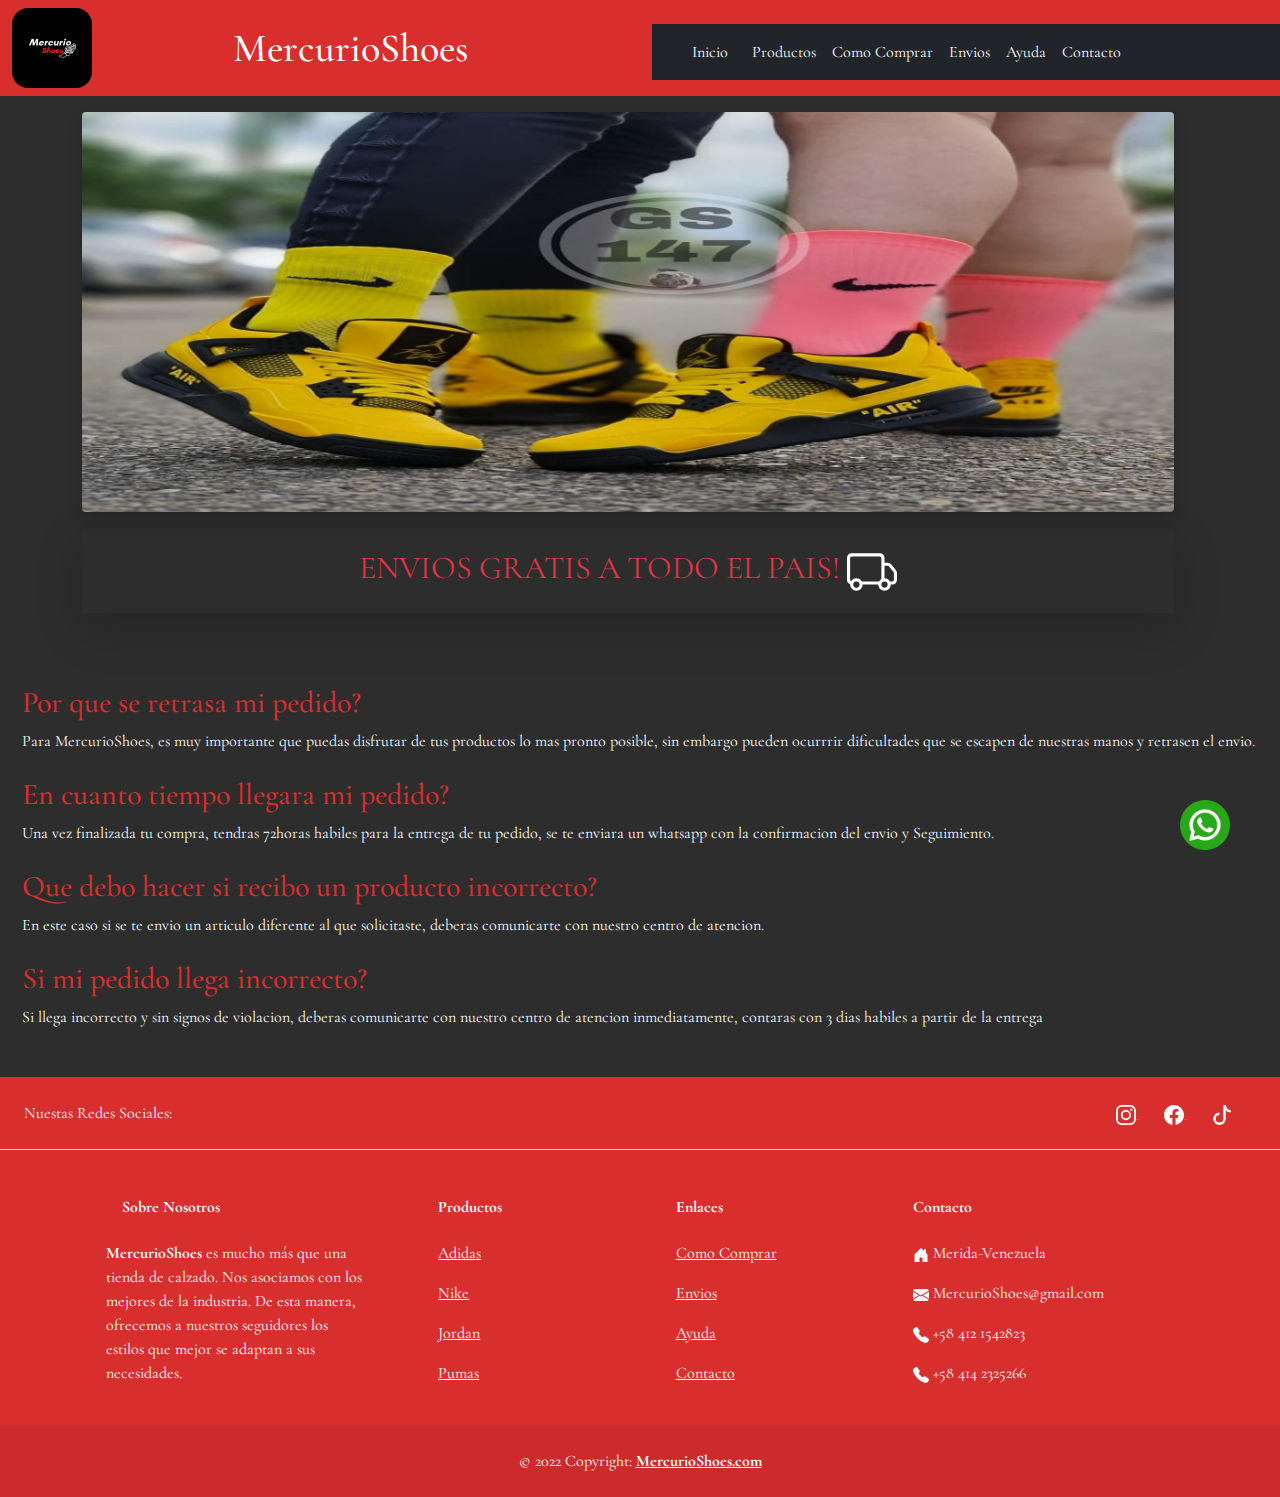
<file: envios.html>
<!doctype html>
<html lang="en">
  <head>
    <!-- Required meta tags -->
    <meta charset="utf-8">
    <meta name="viewport" content="width=device-width, initial-scale=1">

    <!-- Bootstrap CSS -->
    <link href="css/bootstrap.min.css" rel="stylesheet">
    <link rel="stylesheet" href="scss/estilos.css">
    <link rel="stylesheet" href="https://cdn.jsdelivr.net/npm/bootstrap-icons@1.8.1/font/bootstrap-icons.css">
<link href="https://fonts.googleapis.com/css2?family=Cormorant+Garamond:ital,wght@0,400;1,300&family=Hubballi&family=Indie+Flower&family=Neucha&family=Permanent+Marker&family=Sacramento&family=Titillium+Web:ital,wght@1,200&display=swap" rel="stylesheet"> 
 <meta name="title" content="Envios">
 <meta name="description" content="Todo Para Vivir el dia a dia. Las Mejores Marcas Están En MercurioShoes. Comprá Desde Tu Casa. Envios a todo el pais, el mejor servicio de entrega compra ahora y recibiras en 3 dias despues de tu compra">
 <meta name="keyword" content="Envios MercurioShoes, relevancia y ventas mas recientes, entregas rapidas a tu domicilio, sin moverte de casa! compra Ahora..">
 <link rel="icon" type="image/png" sizes="32x32" href="imag/icono/favicon.png">
    <title>Envios</title>
   </head>
   
   <body>
    
    <div class="encabezado">
      <header class="row">
   
       <header class="col-md-2">
       <img class="logo img-fluid" src="imag/MercurioShoes.jpg" alt="logo">
       </header>
   
   
        <header class="col-md-4">
         <h1 class="texto ps-3 pt-3 mt-2 text-start">MercurioShoes</h1>
        </header>
   
        <header class="col-md-6">
         <nav class="navbar navbar-expand-lg navbar-light bg-dark mt-4 mb-3">
           <div class="container-fluid">
             <a class="nav-link text-white" href="index.html">Inicio</a>
             <button class="navbar-toggler" type="button" data-bs-toggle="collapse" data-bs-target="#navbarNav" aria-controls="navbarNav" aria-expanded="false" aria-label="Toggle navigation">
               <span class="navbar-toggler-icon"></span>
             </button>
             <div class="collapse navbar-collapse" id="navbarNav">
               <ul class="navbar-nav">
                 <li class="nav-item">
                   <a class="nav-link active text-white" aria-current="page" href="productos.html">Productos</a>
                 </li>
                 <li class="nav-item">
                   <a class="nav-link text-white" href="comocomprar.html">Como Comprar</a>
                 </li>
                 <li class="nav-item">
                   <a class="nav-link text-white" href="envios.html">Envios</a>
                 </li>
                 <li class="nav-item">
                   <a class="nav-link text-white" href="ayuda.html">Ayuda</a>
                 </li>
                 <li class="nav-item">
                   <a class="nav-link text-white" href="contacto.html">Contacto</a>
                 </li>
               </ul>
             </div>
           </div>
         </nav>
        </header>
        </header>
         </div>

         <div class="container mt-3">

          <article class="row">
         <article class="col-md-12">
           <div id="carouselExampleSlidesOnly" class="carousel slide" data-bs-ride="carousel">
             <div class="carousel-inner shadow bg-transparent rounded">
               <div class="carousel-item active">
                 <img src="imag/hombre/pareja.jpg" class="carruseldos d-block w-100" alt="pareja">
               </div>
               <div class="carousel-item">
                 <img src="imag/hombre/baloncesto.jpg" class="carruseldos d-block w-100" alt="baloncesto">
               </div>
   
               <div class="carousel-item">
                 <img src="imag/dama/chica.jpg" class="carruseldos d-block w-100" alt="chica">
               </div>
             </div>
           </div>
           
           <p class="text-center text-danger fs-2 shadow-lg p-3 mb-5 bg-rounded mt-3">ENVIOS GRATIS A TODO EL PAIS! <svg xmlns="http://www.w3.org/2000/svg" width="50" height="50" fill="currentColor" class="bi bi-truck text-white" viewBox="0 0 16 16">
            <path d="M0 3.5A1.5 1.5 0 0 1 1.5 2h9A1.5 1.5 0 0 1 12 3.5V5h1.02a1.5 1.5 0 0 1 1.17.563l1.481 1.85a1.5 1.5 0 0 1 .329.938V10.5a1.5 1.5 0 0 1-1.5 1.5H14a2 2 0 1 1-4 0H5a2 2 0 1 1-3.998-.085A1.5 1.5 0 0 1 0 10.5v-7zm1.294 7.456A1.999 1.999 0 0 1 4.732 11h5.536a2.01 2.01 0 0 1 .732-.732V3.5a.5.5 0 0 0-.5-.5h-9a.5.5 0 0 0-.5.5v7a.5.5 0 0 0 .294.456zM12 10a2 2 0 0 1 1.732 1h.768a.5.5 0 0 0 .5-.5V8.35a.5.5 0 0 0-.11-.312l-1.48-1.85A.5.5 0 0 0 13.02 6H12v4zm-9 1a1 1 0 1 0 0 2 1 1 0 0 0 0-2zm9 0a1 1 0 1 0 0 2 1 1 0 0 0 0-2z"/>
          </svg></p>

         </article>
          </article>
            </div>

    
         
         <article class="container-fluid">
                
          <h3 class="subtitulos mt-4"> Por que se retrasa mi pedido?</h3>
          <p class="parrafo">Para MercurioShoes, es muy importante que puedas disfrutar de tus productos lo mas pronto posible, sin embargo pueden ocurrrir dificultades que se escapen de nuestras manos y retrasen el envio.</p>

          <h3 class="subtitulos mt-4">En cuanto tiempo llegara mi pedido?</h3>
          <p class="parrafo">Una vez finalizada tu compra, tendras 72horas habiles para la entrega de tu pedido, se te enviara un whatsapp con la confirmacion del envio y Seguimiento.</p>     
              
          <h3 class="subtitulos mt-4">Que debo hacer si recibo un producto incorrecto?</h3>
          <p class="parrafo">En este caso si se te envio un articulo diferente al que solicitaste, deberas comunicarte con nuestro centro de atencion.</p>     
              
          <h3 class="subtitulos mt-4">Si mi pedido llega incorrecto?</h3>
          <p class="parrafo">Si llega incorrecto y sin signos de violacion, deberas comunicarte con nuestro centro de atencion inmediatamente, contaras con 3 dias habiles a partir de la entrega</p>    
          

              </article>

            
              <footer class="footer text-center text-lg-start text-muted mt-5">
  
                <section
                  class="d-flex justify-content-center justify-content-lg-between p-4 border-bottom">
                 
                  <div class="me-5 d-none d-lg-block">
                    <span class="texto">Nuestas Redes Sociales:</span>
                  </div>
                  
                  <div>
                    <a href="#!" class="me-4 text-reset">
                      <svg xmlns="http://www.w3.org/2000/svg" width="20" height="20" fill="currentColor" class="bi bi-instagram" viewBox="0 0 16 16">
                        <path d="M8 0C5.829 0 5.556.01 4.703.048 3.85.088 3.269.222 2.76.42a3.917 3.917 0 0 0-1.417.923A3.927 3.927 0 0 0 .42 2.76C.222 3.268.087 3.85.048 4.7.01 5.555 0 5.827 0 8.001c0 2.172.01 2.444.048 3.297.04.852.174 1.433.372 1.942.205.526.478.972.923 1.417.444.445.89.719 1.416.923.51.198 1.09.333 1.942.372C5.555 15.99 5.827 16 8 16s2.444-.01 3.298-.048c.851-.04 1.434-.174 1.943-.372a3.916 3.916 0 0 0 1.416-.923c.445-.445.718-.891.923-1.417.197-.509.332-1.09.372-1.942C15.99 10.445 16 10.173 16 8s-.01-2.445-.048-3.299c-.04-.851-.175-1.433-.372-1.941a3.926 3.926 0 0 0-.923-1.417A3.911 3.911 0 0 0 13.24.42c-.51-.198-1.092-.333-1.943-.372C10.443.01 10.172 0 7.998 0h.003zm-.717 1.442h.718c2.136 0 2.389.007 3.232.046.78.035 1.204.166 1.486.275.373.145.64.319.92.599.28.28.453.546.598.92.11.281.24.705.275 1.485.039.843.047 1.096.047 3.231s-.008 2.389-.047 3.232c-.035.78-.166 1.203-.275 1.485a2.47 2.47 0 0 1-.599.919c-.28.28-.546.453-.92.598-.28.11-.704.24-1.485.276-.843.038-1.096.047-3.232.047s-2.39-.009-3.233-.047c-.78-.036-1.203-.166-1.485-.276a2.478 2.478 0 0 1-.92-.598 2.48 2.48 0 0 1-.6-.92c-.109-.281-.24-.705-.275-1.485-.038-.843-.046-1.096-.046-3.233 0-2.136.008-2.388.046-3.231.036-.78.166-1.204.276-1.486.145-.373.319-.64.599-.92.28-.28.546-.453.92-.598.282-.11.705-.24 1.485-.276.738-.034 1.024-.044 2.515-.045v.002zm4.988 1.328a.96.96 0 1 0 0 1.92.96.96 0 0 0 0-1.92zm-4.27 1.122a4.109 4.109 0 1 0 0 8.217 4.109 4.109 0 0 0 0-8.217zm0 1.441a2.667 2.667 0 1 1 0 5.334 2.667 2.667 0 0 1 0-5.334z"/>
                      </svg>
                    </a>
                    <a href="#!" class="me-4 text-reset">
                      <svg xmlns="http://www.w3.org/2000/svg" width="20" height="20" fill="currentColor" class="bi bi-facebook" viewBox="0 0 16 16">
                        <path d="M16 8.049c0-4.446-3.582-8.05-8-8.05C3.58 0-.002 3.603-.002 8.05c0 4.017 2.926 7.347 6.75 7.951v-5.625h-2.03V8.05H6.75V6.275c0-2.017 1.195-3.131 3.022-3.131.876 0 1.791.157 1.791.157v1.98h-1.009c-.993 0-1.303.621-1.303 1.258v1.51h2.218l-.354 2.326H9.25V16c3.824-.604 6.75-3.934 6.75-7.951z"/>
                      </svg>
                    </a>
                    <a href="" class="me-4 text-reset">
                      <svg xmlns="http://www.w3.org/2000/svg" width="20" height="20" fill="currentColor" class="bi bi-tiktok" viewBox="0 0 16 16">
                        <path d="M9 0h1.98c.144.715.54 1.617 1.235 2.512C12.895 3.389 13.797 4 15 4v2c-1.753 0-3.07-.814-4-1.829V11a5 5 0 1 1-5-5v2a3 3 0 1 0 3 3V0Z"/>
                      </svg>
                    </a>
                 
                </section>
               
                <section class="">
                  <div class="container text-center text-md-start mt-5">
                    
                    <div class="row mt-3">
                      
                      <div class="col-md-3 col-lg-4 col-xl-3 mx-auto">
                       
                        <h6 class="texto fw-bold mb-4">
                          <i class="fas fa-gem me-3"></i>Sobre Nosotros
                        </h6>
                        <p class="texto">
                          <strong class="texto">MercurioShoes</strong> es mucho más que una tienda de calzado. Nos asociamos con los mejores de la industria. De esta manera, ofrecemos a nuestros seguidores los estilos que mejor se adaptan a sus necesidades.
                        </p>
                      </div>
                      
                     
                      <div class="col-md-2 col-lg-2 col-xl-2 mx-auto mb-4">
                        
                        <h6 class="texto fw-bold mb-4">
                          Productos
                        </h6>
                        <p class="texto">
                          <a href="productos.html" class="text-reset">Adidas</a>
                        </p>
                        <p class="texto">
                          <a href="productos.html" class="text-reset">Nike</a>
                        </p>
                        <p class="texto">
                          <a href="productos.html" class="text-reset">Jordan</a>
                        </p>
                        <p class="texto">
                          <a href="productos.html" class="text-reset">Pumas</a>
                        </p>
                      </div>
                      
                      <div class="col-md-3 col-lg-2 col-xl-2 mx-auto mb-4">
                        
                        <h6 class="texto fw-bold mb-4">
                          Enlaces
                        </h6>
                        <p class="texto">
                          <a href="comocomprar.html" class="text-reset">Como Comprar</a>
                        </p>
                        <p class="texto">
                          <a href="envios.html" class="text-reset">Envios</a>
                        </p>
                        <p class="texto">
                          <a href="ayuda.html" class="text-reset">Ayuda</a>
                        </p>
                        <p class="texto">
                          <a href="contacto.html" class="text-reset">Contacto</a>
                        </p>
                      </div>
                      
                      <div class="col-md-4 col-lg-3 col-xl-3 mx-auto mb-md-0 mb-4">
                        
                        <h6 class="texto fw-bold mb-4">
                          Contacto
                        </h6>
              
                        <p class="texto"><svg xmlns="http://www.w3.org/2000/svg" width="16" height="16" fill="currentColor" class="bi bi-house-door-fill" viewBox="0 0 16 16">
                          <path d="M6.5 14.5v-3.505c0-.245.25-.495.5-.495h2c.25 0 .5.25.5.5v3.5a.5.5 0 0 0 .5.5h4a.5.5 0 0 0 .5-.5v-7a.5.5 0 0 0-.146-.354L13 5.793V2.5a.5.5 0 0 0-.5-.5h-1a.5.5 0 0 0-.5.5v1.293L8.354 1.146a.5.5 0 0 0-.708 0l-6 6A.5.5 0 0 0 1.5 7.5v7a.5.5 0 0 0 .5.5h4a.5.5 0 0 0 .5-.5z"/>
                        </svg></i> Merida-Venezuela</p>
              
                        <p class="texto">
                          <svg xmlns="http://www.w3.org/2000/svg" width="16" height="16" fill="currentColor" class="bi bi-envelope-fill" viewBox="0 0 16 16">
                            <path d="M.05 3.555A2 2 0 0 1 2 2h12a2 2 0 0 1 1.95 1.555L8 8.414.05 3.555ZM0 4.697v7.104l5.803-3.558L0 4.697ZM6.761 8.83l-6.57 4.027A2 2 0 0 0 2 14h12a2 2 0 0 0 1.808-1.144l-6.57-4.027L8 9.586l-1.239-.757Zm3.436-.586L16 11.801V4.697l-5.803 3.546Z"/>
                          </svg>
                           MercurioShoes@gmail.com
                        </p>
              
                        <p class="texto"><svg xmlns="http://www.w3.org/2000/svg" width="16" height="16" fill="currentColor" class="bi bi-telephone-fill" viewBox="0 0 16 16">
                          <path fill-rule="evenodd" d="M1.885.511a1.745 1.745 0 0 1 2.61.163L6.29 2.98c.329.423.445.974.315 1.494l-.547 2.19a.678.678 0 0 0 .178.643l2.457 2.457a.678.678 0 0 0 .644.178l2.189-.547a1.745 1.745 0 0 1 1.494.315l2.306 1.794c.829.645.905 1.87.163 2.611l-1.034 1.034c-.74.74-1.846 1.065-2.877.702a18.634 18.634 0 0 1-7.01-4.42 18.634 18.634 0 0 1-4.42-7.009c-.362-1.03-.037-2.137.703-2.877L1.885.511z"/>
                        </svg></i> +58 412 1542823</p>
              
                        <p class="texto">
                          <svg xmlns="http://www.w3.org/2000/svg" width="16" height="16" fill="currentColor" class="bi bi-telephone-fill" viewBox="0 0 16 16">
                          <path fill-rule="evenodd" d="M1.885.511a1.745 1.745 0 0 1 2.61.163L6.29 2.98c.329.423.445.974.315 1.494l-.547 2.19a.678.678 0 0 0 .178.643l2.457 2.457a.678.678 0 0 0 .644.178l2.189-.547a1.745 1.745 0 0 1 1.494.315l2.306 1.794c.829.645.905 1.87.163 2.611l-1.034 1.034c-.74.74-1.846 1.065-2.877.702a18.634 18.634 0 0 1-7.01-4.42 18.634 18.634 0 0 1-4.42-7.009c-.362-1.03-.037-2.137.703-2.877L1.885.511z"/>
                        </svg></i> +58 414 2325266</p>
              
                      </div>
                     
                    </div>
                   
                  </div>
                </section>
                
              
               
                <div class="texto text-center p-4" style="background-color: rgba(0, 0, 0, 0.05);">
                  © 2022 Copyright:
                  <a class="text-reset fw-bold" href="!#">MercurioShoes.com</a>
                </div>
               
                  </footer>

    <div class="wsap">
      <a href="https://api.whatsapp.com/message/CU5WN7ROOLI5O1?autoload=1&app_absent=0" target="_blank"><img  src="imag/icono/whatsapp.png" alt="whatsapp" class="wsap"></a>
          </div>


          <!-- Option 1: Bootstrap Bundle with Popper -->
       <script src="js/bootstrap.bundle.min.js"></script>
       
</body>
</html>
</file>
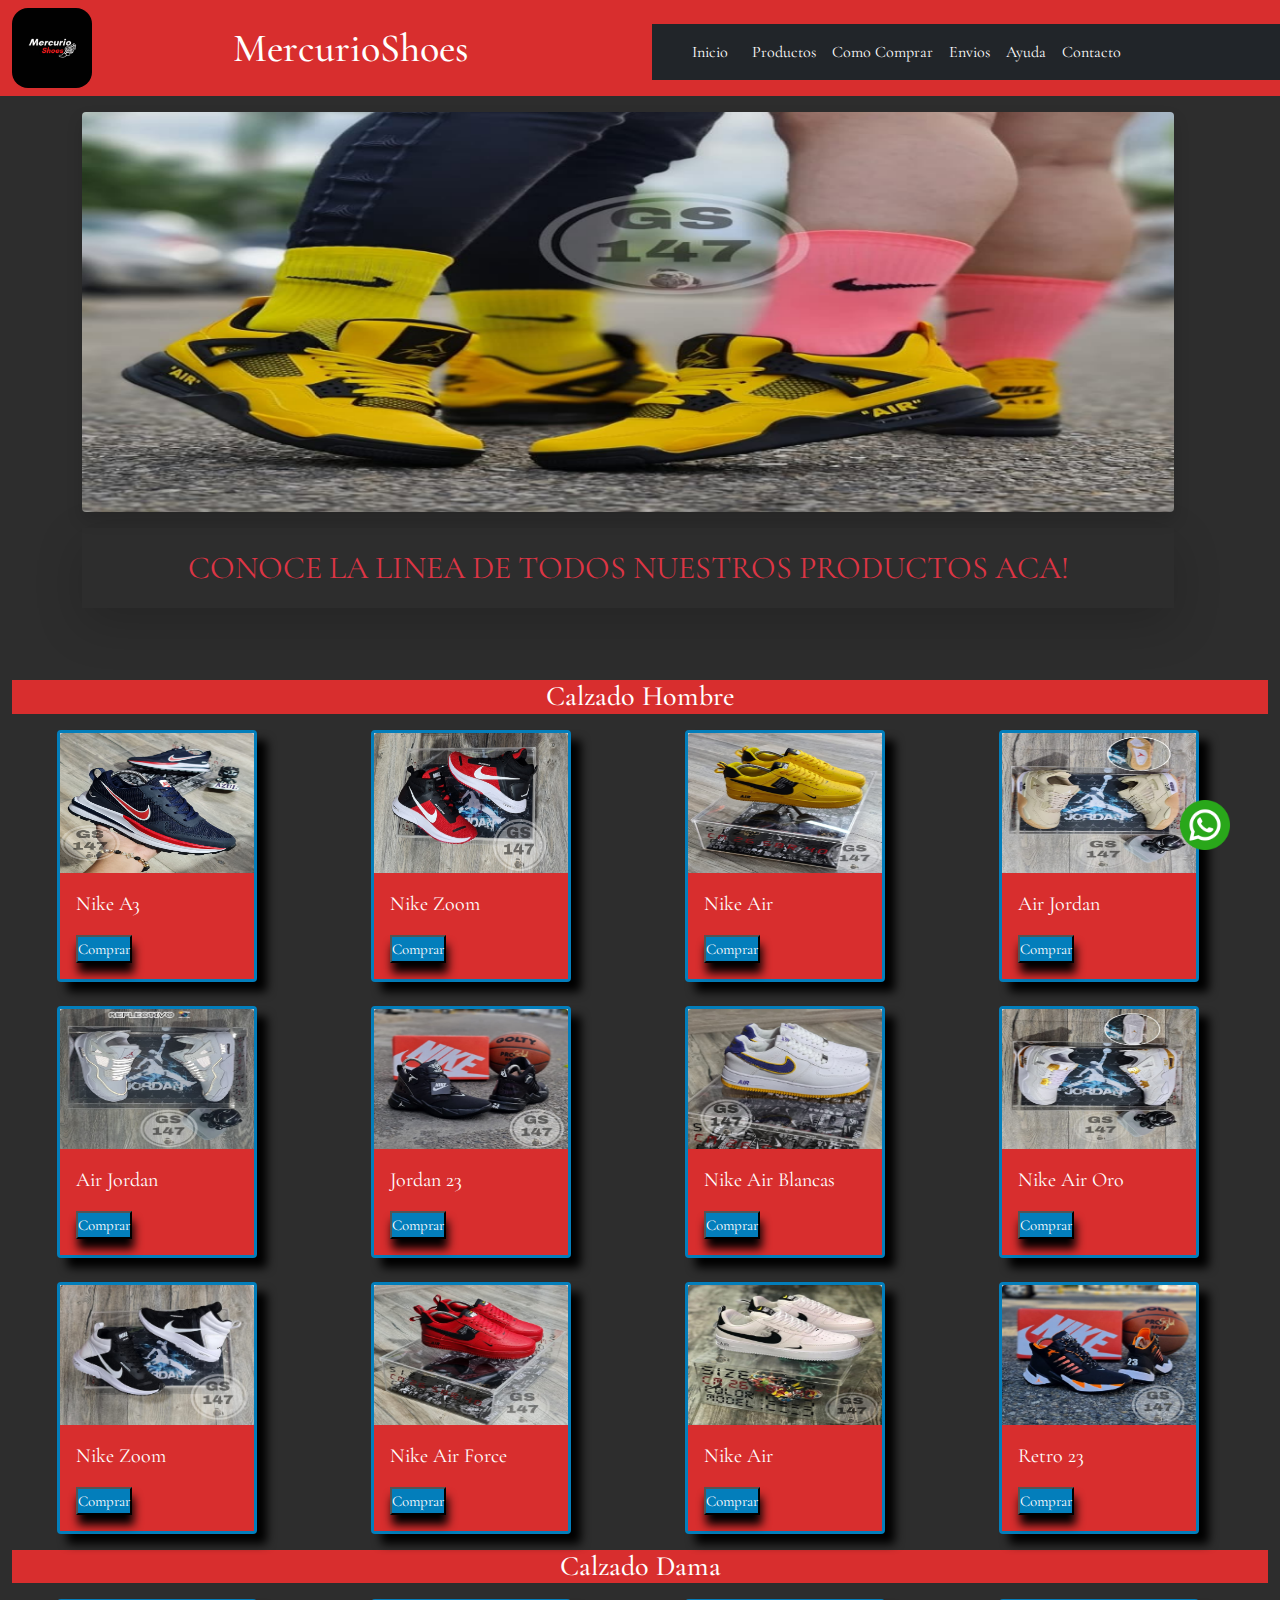
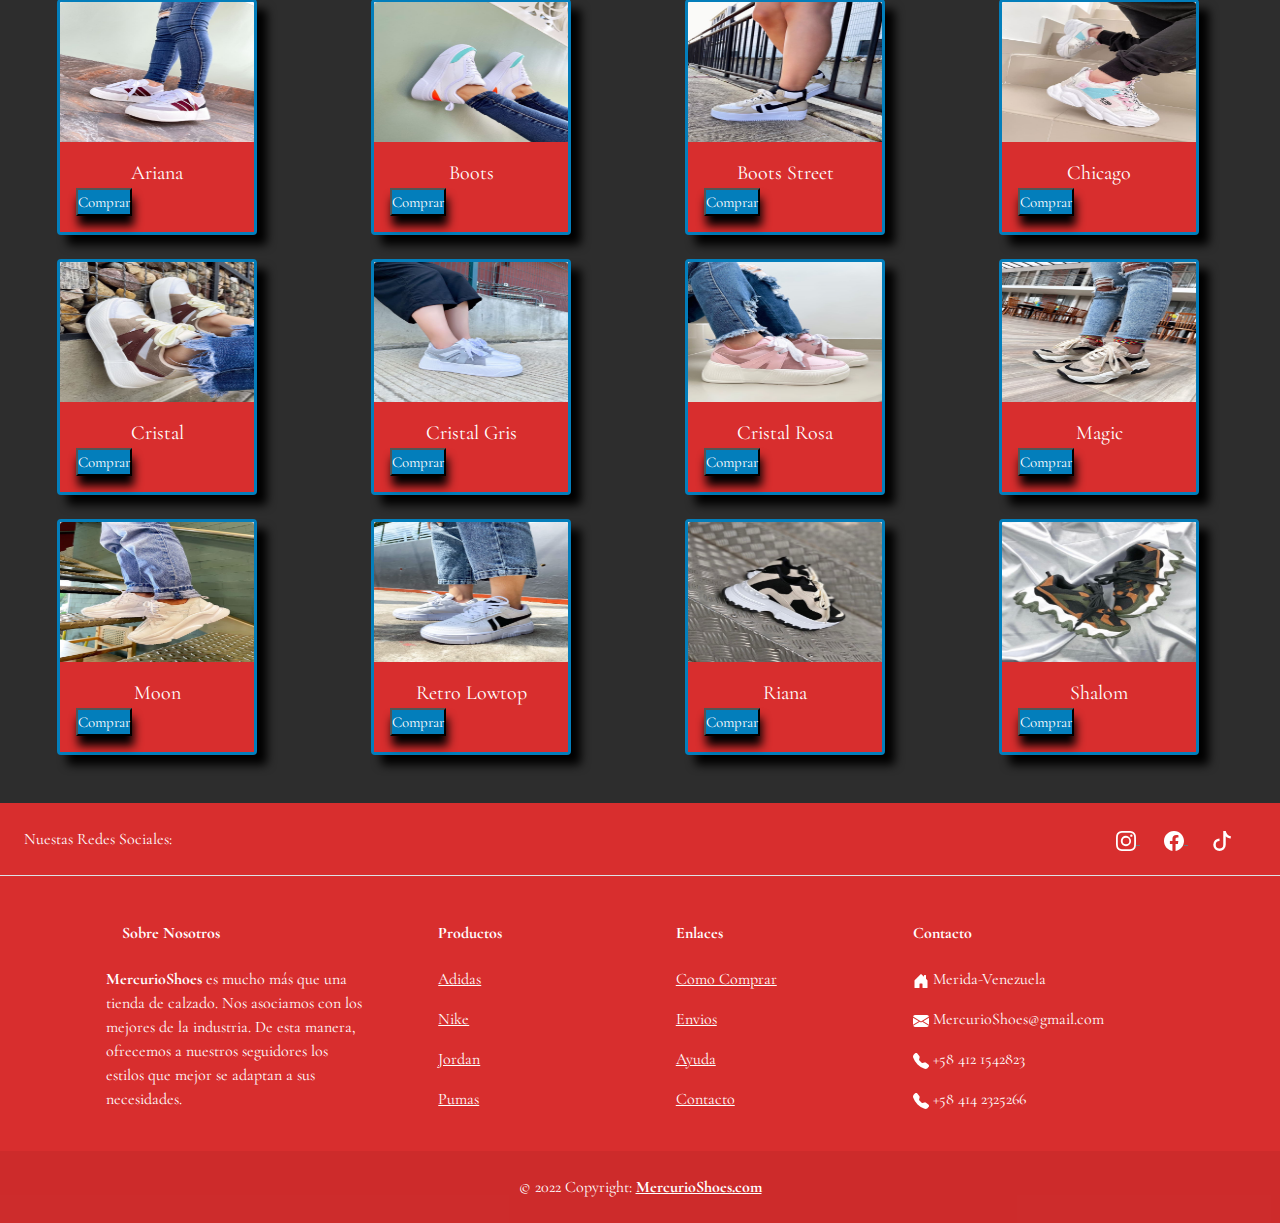
<file: productos.html>
<!doctype html>
<html lang="en">
  <head>
    <!-- Required meta tags -->
    <meta charset="utf-8">
    <meta name="viewport" content="width=device-width, initial-scale=1">

    <!-- Bootstrap CSS -->
    <link href="css/bootstrap.min.css" rel="stylesheet">
    <link rel="stylesheet" href="scss/estilos.css">
    <link rel="stylesheet" href="https://cdn.jsdelivr.net/npm/bootstrap-icons@1.8.1/font/bootstrap-icons.css">
    <link href="https://fonts.googleapis.com/css2?family=Cormorant+Garamond:ital,wght@0,400;1,300&family=Hubballi&family=Indie+Flower&family=Neucha&family=Permanent+Marker&family=Sacramento&family=Titillium+Web:ital,wght@1,200&display=swap" rel="stylesheet"> 
   <link rel="stylesheet" href="https://images.pexels.com/photos/1598505/pexels-photo-1598505.jpeg?auto=compress&cs=tinysrgb&dpr=2&h=650&w=940">
 <meta name="title" content="Nuestros productos MercurioShoes">
 <meta name="description" content="No te olvides seguirnos en nuestras diferentes redes sociales o registrate para recibir novedades y nuevos lanzamientos de nuestros productos, ofertas y lo nuevo en calzado, Nike, Adidas, Jordan, Vans... Nuestros productos son de primera para usar el dia a dia no te quede sin el tuyo, que esperas para comprar.">
 <meta name="keyword" content="Compra zapatillas adidas, nike, jordan, vans, converse, para hombres y mujeres.">
 <link rel="icon" type="image/png" sizes="32x32" href="imag/icono/favicon.png">
    <title>Nuestros productos MercurioShoes</title>
  </head>
  
   <body>

    <div class="encabezado">
      <header class="row">
   
       <header class="col-md-2">
       <img class="logo img-fluid" src="imag/MercurioShoes.jpg" alt="logo">
       </header>
   
   
        <header class="col-md-4">
         <h1 class="texto ps-3 pt-3 mt-2 text-start">MercurioShoes</h1>
        </header>
   
        <header class="col-md-6">
         <nav class="navbar navbar-expand-lg navbar-light bg-dark mt-4 mb-3">
           <div class="container-fluid">
             <a class="nav-link text-white" href="index.html">Inicio</a>
             <button class="navbar-toggler" type="button" data-bs-toggle="collapse" data-bs-target="#navbarNav" aria-controls="navbarNav" aria-expanded="false" aria-label="Toggle navigation">
               <span class="navbar-toggler-icon"></span>
             </button>
             <div class="collapse navbar-collapse" id="navbarNav">
               <ul class="navbar-nav">
                 <li class="nav-item">
                   <a class="nav-link active text-white" aria-current="page" href="productos.html">Productos</a>
                 </li>
                 <li class="nav-item">
                   <a class="nav-link text-white" href="comocomprar.html">Como Comprar</a>
                 </li>
                 <li class="nav-item">
                   <a class="nav-link text-white" href="envios.html">Envios</a>
                 </li>
                 <li class="nav-item">
                   <a class="nav-link text-white" href="ayuda.html">Ayuda</a>
                 </li>
                 <li class="nav-item">
                   <a class="nav-link text-white" href="contacto.html">Contacto</a>
                 </li>
               </ul>
             </div>
           </div>
         </nav>
        </header>
        </header>
         </div>



         <div class="container mt-3">

       <article class="row">
      <article class="col-md-12">
        <div id="carouselExampleSlidesOnly" class="carousel slide" data-bs-ride="carousel">
          <div class="carousel-inner shadow bg-transparent rounded">
            <div class="carousel-item active">
              <img src="imag/hombre/pareja.jpg" class="carruseldos d-block w-100" alt="pareja">
            </div>
            <div class="carousel-item">
              <img src="imag/hombre/baloncesto.jpg" class="carruseldos d-block w-100" alt="baloncesto">
            </div>

            <div class="carousel-item">
              <img src="imag/dama/chica.jpg" class="carruseldos d-block w-100" alt="chica">
            </div>
          </div>
        </div>
        
        <p class="text-center text-danger fs-2 shadow-lg p-3 mb-5 bg-rounded mt-3">CONOCE LA LINEA DE TODOS NUESTROS PRODUCTOS ACA!</p>

      </article>
       </article>


         </div>

              <div class="container-fluid mt-4">
                  <h3 class="text">Calzado Hombre</h3>
                        
            <article class="filas row d-flex justify-content-around">
  
              <article class="productos col-md-3 col-xs col-sm col-lg">
                  <div class="card mt-2" style="width: 200px;">
                    <img src="imag/hombre/nikeatres.jpeg" class="card-img-top" alt="nikeatres">
                    <div class="card-body">
                      <p class="card-text mb-3">Nike A3</p>
                      <button class="button"><a href="#" class="link mt-2">Comprar</a></button> 
                    </div>
                    </div>
                </article>

                
              <article class="productos col-md-3 col-xs col-sm col-lg">
                <div class="card mt-2" style="width: 200px;">
                  <img src="imag/hombre/nikezoorojas.jpeg" class="card-img-top" alt="nikezoorojas">
                  <div class="card-body">
                    <p class="card-text  mb-3">Nike Zoom</p>
                    <button class="button"><a href="#" class="link mt-2">Comprar</a></button> 
                </div>
                </div>
                 </article>
          
              <article class="productos col-md-3 col-xs col-sm col-lg">
                <div class="card mt-2" style="width: 200px;">
                  <img src="imag/hombre/nikeairamarrillas.jpg" class="card-img-top" alt="nikeairamarrillas">
                  <div class="card-body"> 
                    <p class="card-text mb-3">Nike Air</p>
                    <button class="button"><a href="#" class="link mt-2">Comprar</a></button> 
                </div>
                </div>
              </article>
           
              
              <article class="productos col-md-3 col-xs col-sm col-lg">
                <div class="card mt-2" style="width: 200px;">
                  <img src="imag/hombre/airjordanbeige.jpg" class="card-img-top" alt="airjordanbeige">
                  <div class="card-body">
                    <p class="card-text mb-3">Air Jordan</p>
                    <button class="button"><a href="#" class="link mt-2">Comprar</a></button> 
                </div>
                </div>
              </article>
            </article>
            
            <article class="filas row d-flex justify-content-around mt-3">
             
              <article class="productos col-md-3 col-xs col-sm col-lg">
                <div class="card mt-2 " style="width: 200px;">
                  <img src="imag/hombre/airjordan.jpg" class="card-img-top" alt="airjordan">
                  <div class="card-body">
                    <p class="card-text  mb-3">Air Jordan</p>
                    <button class="button"><a href="#" class="link mt-2">Comprar</a></button> 
                </div>
                </div>
              </article>

              <article class="productos col-md-3 col-xs col-sm col-lg">
                <div class="card mt-2" style="width: 200px;">
               <img src="imag/hombre/jordan.jpg" class="card-img-top" alt="jordan23">
                     <div class="card-body">
                 <p class="card-text mb-3">Jordan 23 </p>
                 <button class="button"><a href="#" class="link mt-2">Comprar</a></button> 
                     </div>
                    </div>
              </article>

                <article class="productos col-md-3 col-xs col-sm col-lg">
                   <div class="card  mt-2" style="width: 200px;">
                     <img src="imag/hombre/nikeairblancas.jpg" class="card-img-top" alt="nikeairblancas">
                     <div class="card-body">
                       <p class="card-text">Nike Air Blancas</p>
                       <button class="button"><a href="#" class="link mt-2">Comprar</a></button> 
                   </div>
                   </div>
                 </article>

                 <article class="productos col-md-3 col-xs col-sm col-lg">
                  <div class="card mt-2" style="width: 200px;">
                    <img src="imag/hombre/nikeairdorado.jpg" class="card-img-top" alt="nikeairdorado">
                    <div class="card-body">
                      <p class="card-text ">Nike Air Oro</p>
                      <button class="button"><a href="#" class="link mt-2">Comprar</a></button> 
                    </div>
                    </div>
                   </article>
                </article>

               
      <article class="filas row d-flex justify-content-around mt-3">

        <article class="productos col-md-3 col-xs col-sm col-lg">
          <div class="card mt-2" style="width: 200px;">
            <img src="imag/hombre/nikezoomaltas.jpg" class="card-img-top" alt="nikezoomaltas">
            <div class="card-body">
              <p class="card-text ">Nike Zoom</p>
              <button class="button"><a href="#" class="link mt-2">Comprar</a></button> 
            </div>
            </div>
        </article>
        
        <article class="productos col-md-3 col-xs col-sm col-lg">
          <div class="card mt-2" style="width: 200px;">
            <img src="imag/hombre/nikeairforcerojas.jpg" class="card-img-top" alt="nikeairforcerojas">
            <div class="card-body">
              <p class="card-text ">Nike Air Force </p>
              <button class="button"><a href="#" class="link mt-2">Comprar</a></button> 
            </div>
            </div>
        </article>
        
        <article class="productos col-md-3 col-xs col-sm col-lg">
          <div class="card mt-2" style="width: 200px;">
            <img src="imag/hombre/nikeairlogonegro.jpg" class="card-img-top" alt="nikeairlogonegro">
            <div class="card-body">
              <p class="card-text ">Nike Air</p>
              <button class="button"><a href="#" class="link mt-2">Comprar</a></button> 
            </div>
            </div>
        </article>
        
       
        <article class="productos col-md-3 col-xs col-sm col-lg">
          <div class="card mt-2 " style="width: 200px;">
            <img src="imag/hombre/retroveintitres.jpg" class="card-img-top" alt="retroveintitres">
            <div class="card-body">
              <p class="card-text ">Retro 23</p>
              <button class="button"><a href="#" class="link mt-2">Comprar</a></button> 
            </div>
            </div>
        </article> 

      </article>
                      
       </div> 

            <div class="container-fluid mt-3">
                 <h3 class="text">Calzado Dama</h3>
                                
      
          
            <article class="filas row d-flex justify-content-around">

               <article class="productos col-md-3 col-xs col-sm col-lg">
                    <div class="card mt-2" style="width: 200px;">
                      <img src="imag/dama/ariana.jpg" class="card-img-top" alt="ariana">
                      <div class="card-body">
                        <p class="card-text nav justify-content-center">Ariana</p>
                        <button class="button"><a href="#" class="link mt-2">Comprar</a></button> 
                    </div>
                      </div>
                  </article>
  
                  
                <article class="productos col-md-3 col-xs col-sm col-lg">
                  <div class="card mt-2" style="width: 200px;">
                    <img src="imag/dama/boots.jpg" class="card-img-top" alt="boots">
                    <div class="card-body ">
                      <p class="card-text  nav justify-content-center">Boots</p>
                      <button class="button"><a href="#" class="link mt-2">Comprar</a></button> 
                    </div>
                    </div>
                   </article>
                
                <article class="productos col-md-3 col-xs col-sm col-lg">
                  <div class="card  mt-2" style="width: 200px;">
                    <img src="imag/dama/bootsstreet.jpg" class="card-img-top" alt="bootsstreet">
                    <div class="card-body">
                      <p class="card-text  nav justify-content-center">Boots Street</p>
                      <button class="button"><a href="#" class="link mt-2">Comprar</a></button> 
                    </div>
                    </div>
                </article>
                
                <article class="productos col-md-3 col-xs col-sm col-lg">
                  <div class="card mt-2" style="width: 200px;">
                    <img src="imag/dama/chicago.jpg" class="card-img-top" alt="chicago">
                    <div class="card-body ">
                      <p class="card-text  nav justify-content-center">Chicago</p>
                      <button class="button"><a href="#" class="link mt-2">Comprar</a></button> 
                    </div>
                    </div>
                </article>
              </article>
                
              <article class="filas row d-flex justify-content-around mt-3">

                <article class="productos col-md-3 col-xs col-sm col-lg">
                  <div class="card  mt-2" style="width: 200px;">
                    <img src="imag/dama/cristal.jpg" class="card-img-top" alt="cristal">
                    <div class="card-body">
                      <p class="card-text  nav justify-content-center">Cristal</p>
                      <button class="button"><a href="#" class="link mt-2">Comprar</a></button> 
                      </div>
                    </div>
                </article>
                
                <article class="productos col-md-3 col-xs col-sm col-lg">
                  <div class="card mt-2" style="width: 200px;">
                    <img src="imag/dama/cristalgris.jpg" class="card-img-top" alt="cristalgris"> 
                    <div class="card-body">
                      <p class="card-text nav justify-content-center">Cristal Gris</p>
                      <button class="button"><a href="#" class="link mt-2">Comprar</a></button> 
                    </div>
                </article> 
                  
                       <article class="productos col-md-3 col-xs col-sm col-lg">
                          <div class="card mt-2" style="width: 200px;">
                            <img src="imag/dama/cristalrosado.jpg" class="card-img-top" alt="cristalrosado">
                            <div class="card-body">
                              <p class="card-text  nav justify-content-center">Cristal Rosa</p>
                           <button class="button"><a href="#" class="link mt-2">Comprar</a></button>   
                            </div>
                            </div>
                        </article>
        
                        
                      <article class="productos col-md-3 col-xs col-sm col-lg">
                        <div class="card mt-2" style="width: 200px;">
                          <img src="imag/dama/magic.jpg" class="card-img-top" alt="magic">
                          <div class="card-body ">
                            <p class="card-text  nav justify-content-center">Magic</p>
                            <button class="button"><a href="#" class="link mt-2">Comprar</a></button> 
                          </div>
                         </article>
                        </article>

                        <article class="filas row d-flex justify-content-around mt-3">

                      <article class="productos col-md-3 col-xs col-sm col-lg">
                        <div class="card mt-2" style="width: 200px;">
                          <img src="imag/dama/moon.jpg" class="card-img-top" alt="moon">
                          <div class="card-body">
                            <p class="card-text nav justify-content-center">Moon</p>
                            <button class="button"><a href="#" class="link mt-2">Comprar</a></button> 
                        </div>
                          </div>
                      </article>
                      
                      <article class="productos col-md-3 col-xs col-sm col-lg">
                        <div class="card mt-2"style= "width: 200px;">
                          <img src="imag/dama/retrolowtop.jpg" class="card-img-top" alt="retrolowtop">
                          <div class="card-body ">
                            <p class="card-text nav justify-content-center">Retro Lowtop</p>
                            <button class="button"><a href="#" class="link mt-2">Comprar</a></button> 
                        </div>
                          </div>
                      </article>
                      
                      <article class="productos col-md-3 col-xs col-sm col-lg">
                        <div class="card mt-2" style="width: 200px;">
                          <img src="imag/dama/riana.jpg" class="card-img-top" alt="riana">
                          <div class="card-body ">
                            <p class="card-text  nav justify-content-center">Riana</p>
                            <button class="button"><a href="#" class="link mt-2">Comprar</a></button> 
                        </div>
                          </div>
                      </article>
                      
                      <article class="productos col-md-3 col-xs col-sm col-lg">
                        <div class="card mt-2" style="width: 200px;">
                          <img src="imag/dama/shalom.jpg" class="card-img-top" alt="shalom">
                          <div class="card-body ">
                            <p class="card-text  nav justify-content-center">Shalom</p>
                            <button class="button"><a href="#" class="link mt-2">Comprar</a></button> 
                        </div>
                          </div>
                      </article>
                      </article>
                      </div>
                  </div>
                </div>        

                <footer class="footer text-center text-lg-start text-muted mt-5">
  
                  <section
                    class="d-flex justify-content-center justify-content-lg-between p-4 border-bottom">
                   
                    <div class="me-5 d-none d-lg-block">
                      <span class="texto">Nuestas Redes Sociales:</span>
                    </div>
                    
                    <div>
                      <a href="#!" class="me-4 text-reset">
                        <svg xmlns="http://www.w3.org/2000/svg" width="20" height="20" fill="currentColor" class="bi bi-instagram" viewBox="0 0 16 16">
                          <path d="M8 0C5.829 0 5.556.01 4.703.048 3.85.088 3.269.222 2.76.42a3.917 3.917 0 0 0-1.417.923A3.927 3.927 0 0 0 .42 2.76C.222 3.268.087 3.85.048 4.7.01 5.555 0 5.827 0 8.001c0 2.172.01 2.444.048 3.297.04.852.174 1.433.372 1.942.205.526.478.972.923 1.417.444.445.89.719 1.416.923.51.198 1.09.333 1.942.372C5.555 15.99 5.827 16 8 16s2.444-.01 3.298-.048c.851-.04 1.434-.174 1.943-.372a3.916 3.916 0 0 0 1.416-.923c.445-.445.718-.891.923-1.417.197-.509.332-1.09.372-1.942C15.99 10.445 16 10.173 16 8s-.01-2.445-.048-3.299c-.04-.851-.175-1.433-.372-1.941a3.926 3.926 0 0 0-.923-1.417A3.911 3.911 0 0 0 13.24.42c-.51-.198-1.092-.333-1.943-.372C10.443.01 10.172 0 7.998 0h.003zm-.717 1.442h.718c2.136 0 2.389.007 3.232.046.78.035 1.204.166 1.486.275.373.145.64.319.92.599.28.28.453.546.598.92.11.281.24.705.275 1.485.039.843.047 1.096.047 3.231s-.008 2.389-.047 3.232c-.035.78-.166 1.203-.275 1.485a2.47 2.47 0 0 1-.599.919c-.28.28-.546.453-.92.598-.28.11-.704.24-1.485.276-.843.038-1.096.047-3.232.047s-2.39-.009-3.233-.047c-.78-.036-1.203-.166-1.485-.276a2.478 2.478 0 0 1-.92-.598 2.48 2.48 0 0 1-.6-.92c-.109-.281-.24-.705-.275-1.485-.038-.843-.046-1.096-.046-3.233 0-2.136.008-2.388.046-3.231.036-.78.166-1.204.276-1.486.145-.373.319-.64.599-.92.28-.28.546-.453.92-.598.282-.11.705-.24 1.485-.276.738-.034 1.024-.044 2.515-.045v.002zm4.988 1.328a.96.96 0 1 0 0 1.92.96.96 0 0 0 0-1.92zm-4.27 1.122a4.109 4.109 0 1 0 0 8.217 4.109 4.109 0 0 0 0-8.217zm0 1.441a2.667 2.667 0 1 1 0 5.334 2.667 2.667 0 0 1 0-5.334z"/>
                        </svg>
                      </a>
                      <a href="#!" class="me-4 text-reset">
                        <svg xmlns="http://www.w3.org/2000/svg" width="20" height="20" fill="currentColor" class="bi bi-facebook" viewBox="0 0 16 16">
                          <path d="M16 8.049c0-4.446-3.582-8.05-8-8.05C3.58 0-.002 3.603-.002 8.05c0 4.017 2.926 7.347 6.75 7.951v-5.625h-2.03V8.05H6.75V6.275c0-2.017 1.195-3.131 3.022-3.131.876 0 1.791.157 1.791.157v1.98h-1.009c-.993 0-1.303.621-1.303 1.258v1.51h2.218l-.354 2.326H9.25V16c3.824-.604 6.75-3.934 6.75-7.951z"/>
                        </svg>
                      </a>
                      <a href="" class="me-4 text-reset">
                        <svg xmlns="http://www.w3.org/2000/svg" width="20" height="20" fill="currentColor" class="bi bi-tiktok" viewBox="0 0 16 16">
                          <path d="M9 0h1.98c.144.715.54 1.617 1.235 2.512C12.895 3.389 13.797 4 15 4v2c-1.753 0-3.07-.814-4-1.829V11a5 5 0 1 1-5-5v2a3 3 0 1 0 3 3V0Z"/>
                        </svg>
                      </a>
                   
                  </section>
                 
                  <section class="">
                    <div class="container text-center text-md-start mt-5">
                      
                      <div class="row mt-3">
                        
                        <div class="col-md-3 col-lg-4 col-xl-3 mx-auto">
                         
                          <h6 class="texto fw-bold mb-4">
                            <i class="fas fa-gem me-3"></i>Sobre Nosotros
                          </h6>
                          <p class="texto">
                            <strong class="texto">MercurioShoes</strong> es mucho más que una tienda de calzado. Nos asociamos con los mejores de la industria. De esta manera, ofrecemos a nuestros seguidores los estilos que mejor se adaptan a sus necesidades.
                          </p>
                        </div>
                        
                       
                        <div class="col-md-2 col-lg-2 col-xl-2 mx-auto mb-4">
                          
                          <h6 class="texto fw-bold mb-4">
                            Productos
                          </h6>
                          <p class="texto">
                            <a href="productos.html" class="text-reset">Adidas</a>
                          </p>
                          <p class="texto">
                            <a href="productos.html" class="text-reset">Nike</a>
                          </p>
                          <p class="texto">
                            <a href="productos.html" class="text-reset">Jordan</a>
                          </p>
                          <p class="texto">
                            <a href="productos.html" class="text-reset">Pumas</a>
                          </p>
                        </div>
                        
                        <div class="col-md-3 col-lg-2 col-xl-2 mx-auto mb-4">
                          
                          <h6 class="texto fw-bold mb-4">
                            Enlaces
                          </h6>
                          <p class="texto">
                            <a href="comocomprar.html" class="text-reset">Como Comprar</a>
                          </p>
                          <p class="texto">
                            <a href="envios.html" class="text-reset">Envios</a>
                          </p>
                          <p class="texto">
                            <a href="ayuda.html" class="text-reset">Ayuda</a>
                          </p>
                          <p class="texto">
                            <a href="contacto.html" class="text-reset">Contacto</a>
                          </p>
                        </div>
                        
                        <div class="col-md-4 col-lg-3 col-xl-3 mx-auto mb-md-0 mb-4">
                          
                          <h6 class="texto fw-bold mb-4">
                            Contacto
                          </h6>
                
                          <p class="texto"><svg xmlns="http://www.w3.org/2000/svg" width="16" height="16" fill="currentColor" class="bi bi-house-door-fill" viewBox="0 0 16 16">
                            <path d="M6.5 14.5v-3.505c0-.245.25-.495.5-.495h2c.25 0 .5.25.5.5v3.5a.5.5 0 0 0 .5.5h4a.5.5 0 0 0 .5-.5v-7a.5.5 0 0 0-.146-.354L13 5.793V2.5a.5.5 0 0 0-.5-.5h-1a.5.5 0 0 0-.5.5v1.293L8.354 1.146a.5.5 0 0 0-.708 0l-6 6A.5.5 0 0 0 1.5 7.5v7a.5.5 0 0 0 .5.5h4a.5.5 0 0 0 .5-.5z"/>
                          </svg></i> Merida-Venezuela</p>
                
                          <p class="texto">
                            <svg xmlns="http://www.w3.org/2000/svg" width="16" height="16" fill="currentColor" class="bi bi-envelope-fill" viewBox="0 0 16 16">
                              <path d="M.05 3.555A2 2 0 0 1 2 2h12a2 2 0 0 1 1.95 1.555L8 8.414.05 3.555ZM0 4.697v7.104l5.803-3.558L0 4.697ZM6.761 8.83l-6.57 4.027A2 2 0 0 0 2 14h12a2 2 0 0 0 1.808-1.144l-6.57-4.027L8 9.586l-1.239-.757Zm3.436-.586L16 11.801V4.697l-5.803 3.546Z"/>
                            </svg>
                             MercurioShoes@gmail.com
                          </p>
                
                          <p class="texto"><svg xmlns="http://www.w3.org/2000/svg" width="16" height="16" fill="currentColor" class="bi bi-telephone-fill" viewBox="0 0 16 16">
                            <path fill-rule="evenodd" d="M1.885.511a1.745 1.745 0 0 1 2.61.163L6.29 2.98c.329.423.445.974.315 1.494l-.547 2.19a.678.678 0 0 0 .178.643l2.457 2.457a.678.678 0 0 0 .644.178l2.189-.547a1.745 1.745 0 0 1 1.494.315l2.306 1.794c.829.645.905 1.87.163 2.611l-1.034 1.034c-.74.74-1.846 1.065-2.877.702a18.634 18.634 0 0 1-7.01-4.42 18.634 18.634 0 0 1-4.42-7.009c-.362-1.03-.037-2.137.703-2.877L1.885.511z"/>
                          </svg></i> +58 412 1542823</p>
                
                          <p class="texto">
                            <svg xmlns="http://www.w3.org/2000/svg" width="16" height="16" fill="currentColor" class="bi bi-telephone-fill" viewBox="0 0 16 16">
                            <path fill-rule="evenodd" d="M1.885.511a1.745 1.745 0 0 1 2.61.163L6.29 2.98c.329.423.445.974.315 1.494l-.547 2.19a.678.678 0 0 0 .178.643l2.457 2.457a.678.678 0 0 0 .644.178l2.189-.547a1.745 1.745 0 0 1 1.494.315l2.306 1.794c.829.645.905 1.87.163 2.611l-1.034 1.034c-.74.74-1.846 1.065-2.877.702a18.634 18.634 0 0 1-7.01-4.42 18.634 18.634 0 0 1-4.42-7.009c-.362-1.03-.037-2.137.703-2.877L1.885.511z"/>
                          </svg></i> +58 414 2325266</p>
                
                        </div>
                       
                      </div>
                     
                    </div>
                  </section>
                  
                
                 
                  <div class="texto text-center p-4" style="background-color: rgba(0, 0, 0, 0.05);">
                    © 2022 Copyright:
                    <a class="text-reset fw-bold" href="!#">MercurioShoes.com</a>
                  </div>
                 
                    </footer>
            
            
            
                <div class="wsap">
                  <a href="https://api.whatsapp.com/message/CU5WN7ROOLI5O1?autoload=1&app_absent=0" target="_blank"><img  src="imag/icono/whatsapp.png" alt="whatsapp" class="wsap"></a>
                      </div>
                   
                    
 
            
                         
                              
                         


  
    
    <!-- Option 1: Bootstrap Bundle with Popper -->
    <script src="js/bootstrap.bundle.min.js"></script>

  </body>
</html>
</file>
<file: scss/estilos.css>
/*Variables*/
* {
  margin: 0;
  padding: 0;
}

/*encabezado index y todas las paginas*/
.encabezado {
  width: 100%;
  background-color: #d82e2e;
  /*h1 Titulo*/
}

.encabezado .logo {
  width: 80px;
  height: 80px;
  margin-left: 12px;
  margin-top: 8px;
  border-radius: 20%;
}

.encabezado .texto {
  color: #ffffff;
}

article {
  width: 100%;
}

/* imagenes de las card*/
img {
  width: 180px;
  height: 140px;
}

/* imagenes de carrusel index*/
.carrusel {
  height: 600px;
  width: 80%;
}

.carruseldos {
  width: 300px;
  height: 400px;
}

/* footer de todas las paginas */
.footer {
  background-color: #d82e2e;
}

.footer .texto {
  color: #ffffff;
}

.footer svg {
  color: #ffffff;
}

/*boton whastsap*/
div a .wsap {
  position: fixed;
  bottom: 50px;
  right: 50px;
  width: 50px;
  height: 50px;
  z-index: 2;
}

.wsap_sticky {
  position: -webkit-sticky;
  position: sticky;
  top: 50px;
}

/* Paginas Como Comprar, Ayuda. contacto*/
.parrafo {
  color: #ffffff;
  margin-left: 10px;
}

/* h3 de paginas Como Comprar, ayuda, contacto*/
.subtitulos {
  color: #d82e2e;
  font-family: "Cormorant Garamond", serif;
  font-size: 30px;
  margin-left: 10px;
}

.text {
  font-family: "Cormorant Garamond", serif;
  text-align: center;
  background-color: #d82e2e;
  color: #ffffff;
}

/*Extend*/
.button, .card .card-body .button {
  background-color: #037ebb;
  -webkit-box-shadow: 2px 10px 10px #000;
          box-shadow: 2px 10px 10px #000;
}

.link, .card .card-body .button .link {
  text-decoration: none;
  color: #ffffff;
  border: none;
  text-align: center;
  font-size: 15px;
}

.card {
  border: solid 3px #037ebb;
  -webkit-box-shadow: 10px 10px 10px #000;
          box-shadow: 10px 10px 10px #000;
}

.card .card-body {
  background-color: #d82e2e;
  /*Extend*/
}

.card .card-body .card-text {
  color: #ffffff;
  font-size: 20px;
}

/* Medias Querys Card*/
@media screen and (min-width: 768px) {
  .productos {
    display: -ms-grid;
    display: grid;
    -ms-grid-rows: 1fr;
        grid-template-rows: 1fr;
    -ms-grid-columns: 200ox, 200px, 200px;
        grid-template-columns: 200ox, 200px, 200px;
        grid-template-areas: "filas filas" "productos productos productos";
    width: 185px;
    display: -webkit-box;
    display: -ms-flexbox;
    display: flex;
    -webkit-box-pack: center;
        -ms-flex-pack: center;
            justify-content: center;
  }
  .productos .card {
    width: 190px;
  }
}

@media screen and (max-width: 576px) {
  .filas {
    display: -ms-grid;
    display: grid;
    -ms-grid-rows: 1fr, 1fr;
        grid-template-rows: 1fr, 1fr;
    -ms-grid-columns: 1fr, 1fr;
        grid-template-columns: 1fr, 1fr;
        grid-template-areas: "filas filas" "productos productos";
    margin-left: 5px;
  }
}

body {
  font-family: "Cormorant Garamond", serif;
  background-color: #2d2d2d;
}
/*# sourceMappingURL=estilos.css.map */
</file>
